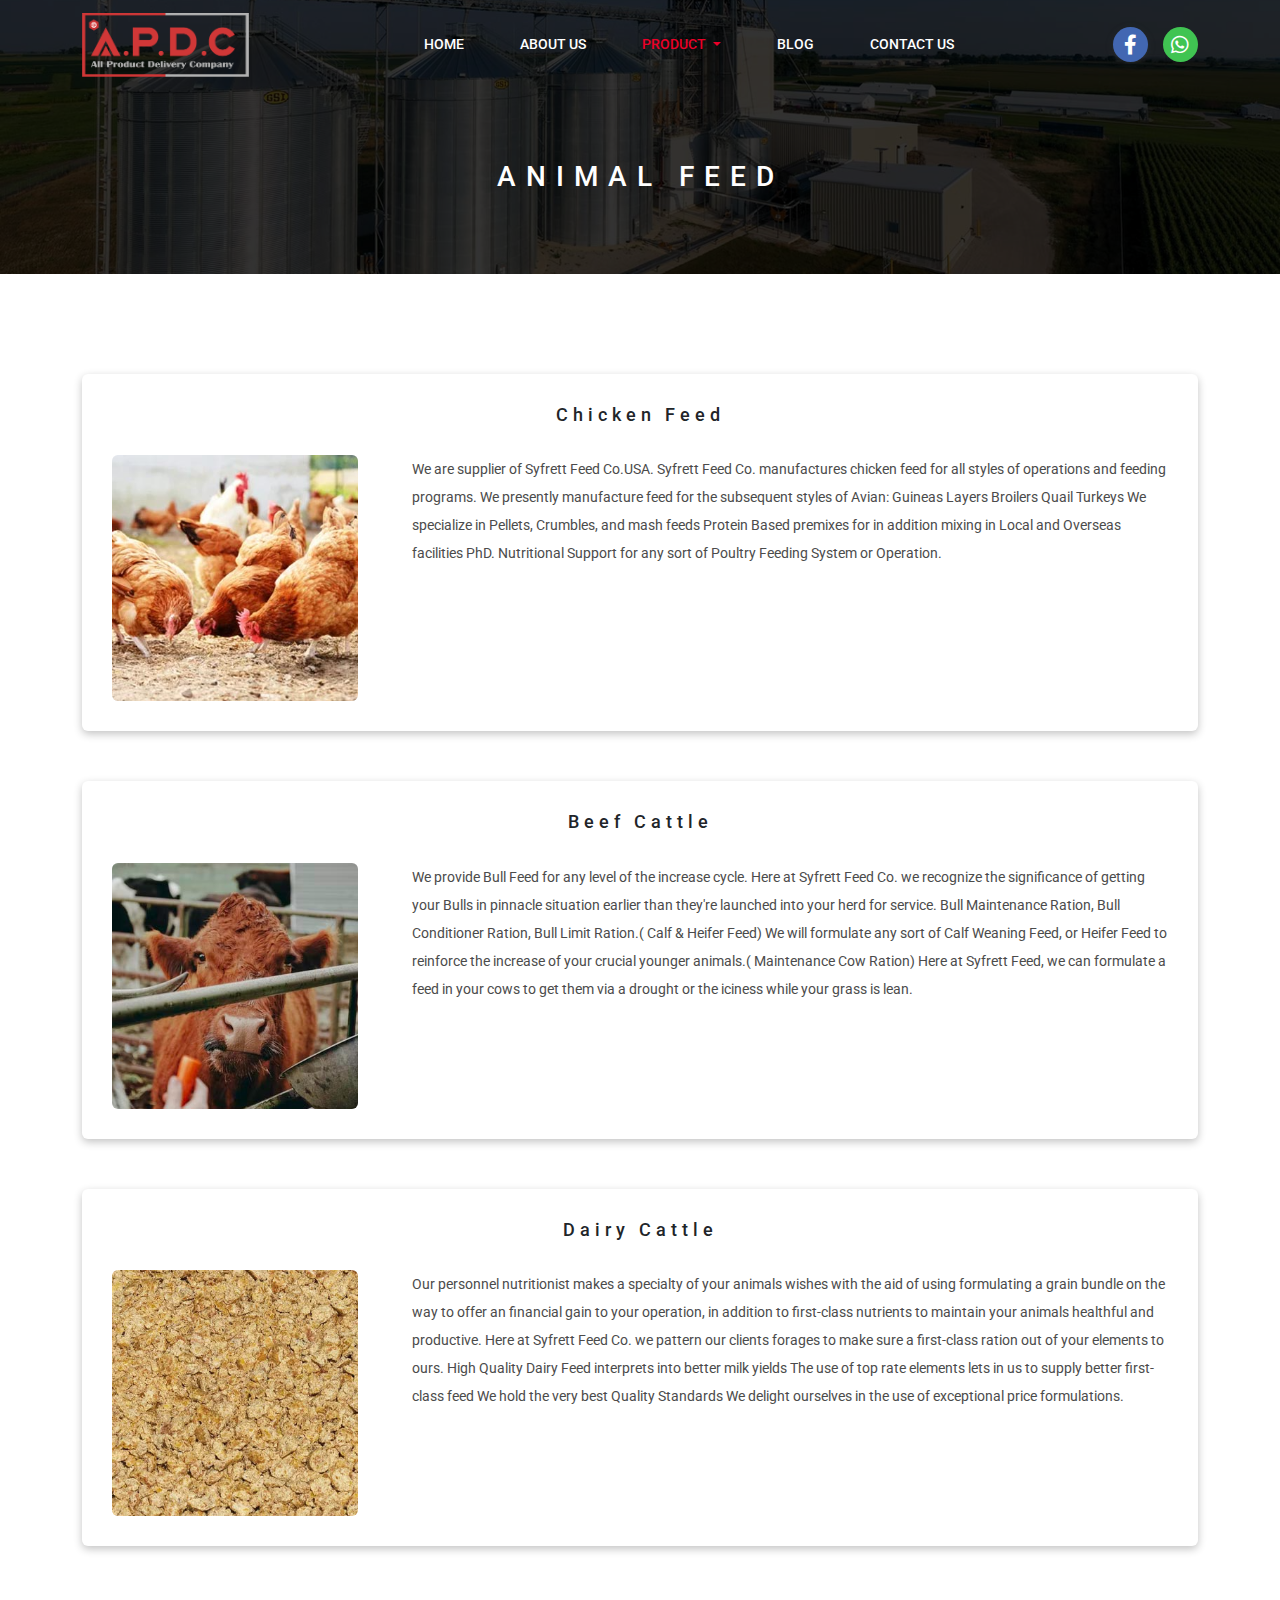
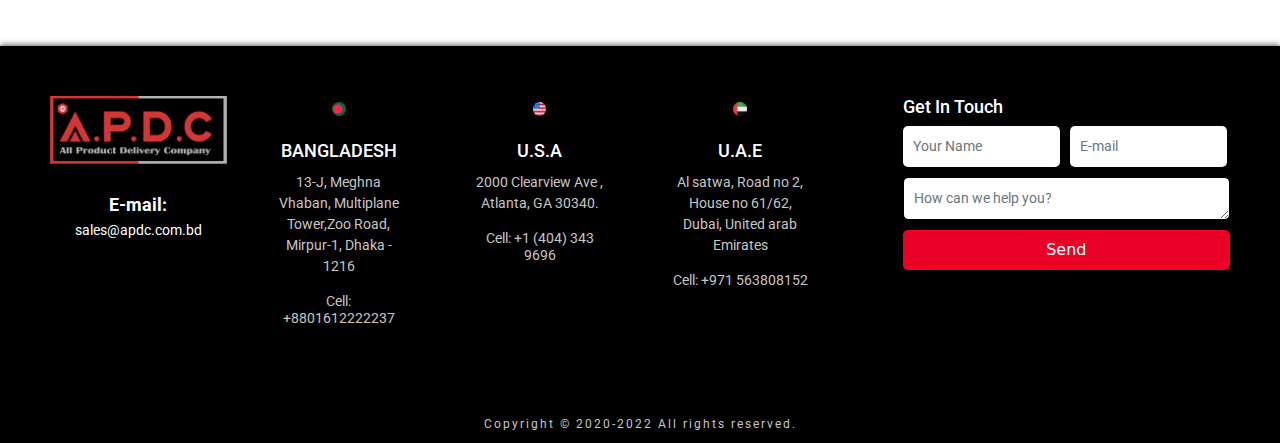
<file: animalfeed.html>
<!DOCTYPE html>
<html lang="en">
  <head>
    <meta charset="UTF-8" />
    <meta http-equiv="X-UA-Compatible" content="IE=edge" />
    <meta name="viewport" content="width=device-width, initial-scale=1.0" />
    <title>apdc.com.bd</title>
    <link rel="icon" type="image/x-icon" href="images/favicon.png" />
    <link rel="preconnect" href="https://fonts.googleapis.com" />
    <link rel="preconnect" href="https://fonts.gstatic.com" crossorigin />
    <link
      href="https://fonts.googleapis.com/css2?family=Roboto:wght@100;300;400;500;700;900&display=swap"
      rel="stylesheet"
    />
    <link rel="stylesheet" href="css/aos.css" />
    <link rel="stylesheet" href="css/slick.css" />
    <link rel="stylesheet" href="css/all.min.css" />
    <link rel="stylesheet" href="css/bootstrap.min.css" />
    <link rel="stylesheet" href="css/style.css" />
    <link rel="stylesheet" href="css/responsive.css" />
  </head>
  <body>
    <!-- ====| nav part start |==== -->

    <nav id="navbar_top" class="navbar navbar-expand-lg">
      <div class="container">
        <a class="navbar-brand" href="index.html" style="width: 15%"
          ><img src="images/logo.png" alt="logo" style="width: 100%"
        /></a>
        <button
          class="navbar-toggler"
          data-hover="dropdown"
          type="button"
          data-bs-toggle="collapse"
          data-bs-target="#navbarSupportedContent"
          aria-controls="navbarSupportedContent"
          aria-expanded="false"
          aria-label="Toggle navigation"
        >
          <i style="color: white" class="fa-solid fa-bars-staggered"></i>
        </button>
        <div class="collapse navbar-collapse" id="navbarSupportedContent">
          <ul class="navbar-nav m-auto mb-2 mb-lg-0">
            <li class="nav-item">
              <a class="nav-link" aria-current="page" href="index.html">Home</a>
            </li>
            <li class="nav-item">
              <a class="nav-link" href="index.html#about-part">About Us</a>
            </li>
            <li class="nav-item dropdown">
              <a
                class="nav-link active dropdown-toggle"
                href="#"
                id="navbarDropdown"
                role="button"
                data-bs-toggle="dropdown"
                aria-expanded="false"
              >
                Product
              </a>
              <ul class="dropdown-menu" aria-labelledby="navbarDropdown">
                <li><a class="dropdown-item active" href="animalfeed.html">Animal Feed</a></li>
                <li><a class="dropdown-item" href="seed.html">Seed</a></li>
                <li><a class="dropdown-item" href="sugar.html">Sugar</a></li>
                <li><a class="dropdown-item" href="scrap.html">Scrap</a></li>
                <li><a class="dropdown-item" href="coffee.html">Coffee</a></li>
                <li><a class="dropdown-item" href="febrics.html">Fabrics</a></li>
                <li><a class="dropdown-item " href="rmg.html">Readymade Garments</a></li>
                <li><a class="dropdown-item" href="others.html">Others</a></li>
              </ul>
            </li>
            <li class="nav-item">
              <a class="nav-link" href="#">Blog</a>
            </li>
            <li class="nav-item">
              <a class="nav-link" href="contact.html">Contact Us</a>
            </li>
          </ul>
          <div class="social-icon">
            <a href="https://facebook.com/"
              ><i class="fa-brands fa-facebook-f fb"></i
            ></a>
            <a href="https://wa.me/+8801612222237"
              ><i class="fa-brands fa-whatsapp wa"></i
            ></a>
          </div>
        </div>
      </div>
    </nav>

    <!-- ====| nav part end |==== -->



    <!-- ====| febric part start |==== -->
    <section id="product-details-part">
      <div class="af-banner banner">
        <div class="overlay">
          <h3 class="text-center">Animal Feed</h3>
        </div>
      </div>
      <div class="container">
        <div class="item-list">
          <div class="item">
            <h4>Chicken Feed</h4>
            <div class="row">
              <div class="col-lg-3">
                <div class="image">
                  <img
                    src="images/animalfeed/animal.jpg"
                    alt="Denim"
                    class="img-fluid"
                  />
                </div>
              </div>

              <div class="col-lg-9">
                <div class="details">
                  <p>
                    We are supplier of Syfrett Feed Co.USA. Syfrett Feed Co.
                    manufactures chicken feed for all styles of operations and
                    feeding programs. We presently manufacture feed for the
                    subsequent styles of Avian: Guineas Layers Broilers Quail
                    Turkeys We specialize in Pellets, Crumbles, and mash feeds
                    Protein Based premixes for in addition mixing in Local and
                    Overseas facilities PhD. Nutritional Support for any sort of
                    Poultry Feeding System or Operation.
                  </p>
                </div>
              </div>
            </div>
          </div>

          <div class="item">
            <h4>Beef Cattle</h4>
            <div class="row">
              <div class="col-lg-3">
                <div class="image">
                  <img
                    src="images/animalfeed/cow.jpg"
                    alt="cow"
                    class="img-fluid"
                  />
                </div>
              </div>

              <div class="col-lg-9">
                <div class="details">
                  <p>
                    We provide Bull Feed for any level of the increase cycle.
                    Here at Syfrett Feed Co. we recognize the significance of
                    getting your Bulls in pinnacle situation earlier than
                    they're launched into your herd for service. Bull
                    Maintenance Ration, Bull Conditioner Ration, Bull Limit
                    Ration.( Calf & Heifer Feed) We will formulate any sort of
                    Calf Weaning Feed, or Heifer Feed to reinforce the increase
                    of your crucial younger animals.( Maintenance Cow Ration)
                    Here at Syfrett Feed, we can formulate a feed in your cows
                    to get them via a drought or the iciness while your grass is
                    lean.
                  </p>
                </div>
              </div>
            </div>
          </div>

          <div class="item">
            <h4>Dairy Cattle</h4>
            <div class="row">
              <div class="col-lg-3">
                <div class="image">
                  <img
                    src="images/animalfeed/af3.jpg"
                    alt="cow"
                    class="img-fluid"
                  />
                </div>
              </div>

              <div class="col-lg-9">
                <div class="details">
                  <p>
                    Our personnel nutritionist makes a specialty of your animals
                    wishes with the aid of using formulating a grain bundle on
                    the way to offer an financial gain to your operation, in
                    addition to first-class nutrients to maintain your animals
                    healthful and productive. Here at Syfrett Feed Co. we
                    pattern our clients forages to make sure a first-class
                    ration out of your elements to ours. High Quality Dairy Feed
                    interprets into better milk yields The use of top rate
                    elements lets in us to supply better first-class feed We
                    hold the very best Quality Standards We delight ourselves in
                    the use of exceptional price formulations.
                  </p>
                </div>
              </div>
            </div>
          </div>
        </div>
      </div>
    </section>
    <!-- ====| febric part end |==== -->



    <!-- ====| footer part start |==== -->
    <footer>
        <div class="row">
          <div class="col-lg-2">
            <div class="left">
  
              <img src="images/logo.png" alt="logo" class=" flogo img-fluid">
            <div class="data">
              <h5 style="font-weight: bold; color: rgb(255, 255, 255);">E-mail:</h5>
              <div class="number">
                <a href="mailto:sales@apdc.com.bd ">sales@apdc.com.bd</a>
              </div>
            </div>
          </div>
          </div>
          <div class="col-lg-2">
            <div class="address text-center">
              <img src="images/flag/bd.png" alt="bd" class="img-fluid">
              <h3>Bangladesh</h3>
              <p>13-J, Meghna Vhaban, Multiplane Tower,Zoo Road, Mirpur-1, Dhaka - 1216</p>
              <h5>Cell: <a href="tel:+8801612222237">+8801612222237</a>
  
            </div>
          </div>
          <div class="col-lg-2">
            <div class="address usa text-center">
              <img src="images/flag/usa.png" alt="usa" class="img-fluid">
              <h3>U.S.A</h3>
              <p>2000 Clearview Ave , Atlanta, GA 30340.</p> 
              <h5>Cell: <a href="tel:+1 (404) 343 9696">+1 (404) 343 9696</a></h5> 
            </div>
          </div>
          <div class="col-lg-2">
            <div class="address text-center">
              <img src="images/flag/uae.png" alt="uae" class="img-fluid">
              <h3>U.A.E</h3>
              <p>Al satwa, Road no 2, House no 61/62, Dubai, United arab Emirates</p> 
              <h5>Cell: <a href="tel:+971 563808152">+971 563808152</a></h5>
            </div>
          </div>
          <div class="col-lg-4">
            <div class="form">
              <h3>Get In Touch</h3>
              <form  action="javascript:sendmail()" method="post">
                <input type="text" id="Name" class="form-control" placeholder="Your Name" required>
                <input type="email" id="Sender" class="form-control" placeholder="E-mail" required>
                <textarea id="Message" class="form-control" rows="1" placeholder="How can we help you?"></textarea>
                <button type="submit" class="btn btn-contact">Send</button>
            </form>
          </div>
          </div>
  
  
        </div>
    </footer>

    <!-- ====| footer part end |==== -->


    <!-- ====| footer-bottom part start |==== -->
    <div id="fb">
      <p>Copyright © 2020-2022 All rights reserved. </p>
    </div>
    <!-- ====| footer-bottom part end |==== -->
    
    
        
   <!-- ====| ontop part start |==== -->
    <div id="ontop">
      <a href="https://wa.me/+8801612222237">
        <i class="fa-brands fa-whatsapp"></i>
      </a>
    </div>
        <!-- ====| ontop part end |==== -->

        <button onclick="topFunction()" id="myBtn" title="Go to top"><i class="fa-solid fa-arrow-up"></i></button> 

    <script src="https://smtpjs.com/v3/smtp.js"></script>
    <script src="js/jquery-1.12.4.min.js"></script>
    <script src="js/aos.js"></script>
    <script src="js/bootstrap.bundle.min.js"></script>
    <script src="js/slick.min.js"></script>
    <script src="js/script.js"></script>
  </body>
</html>
</file>
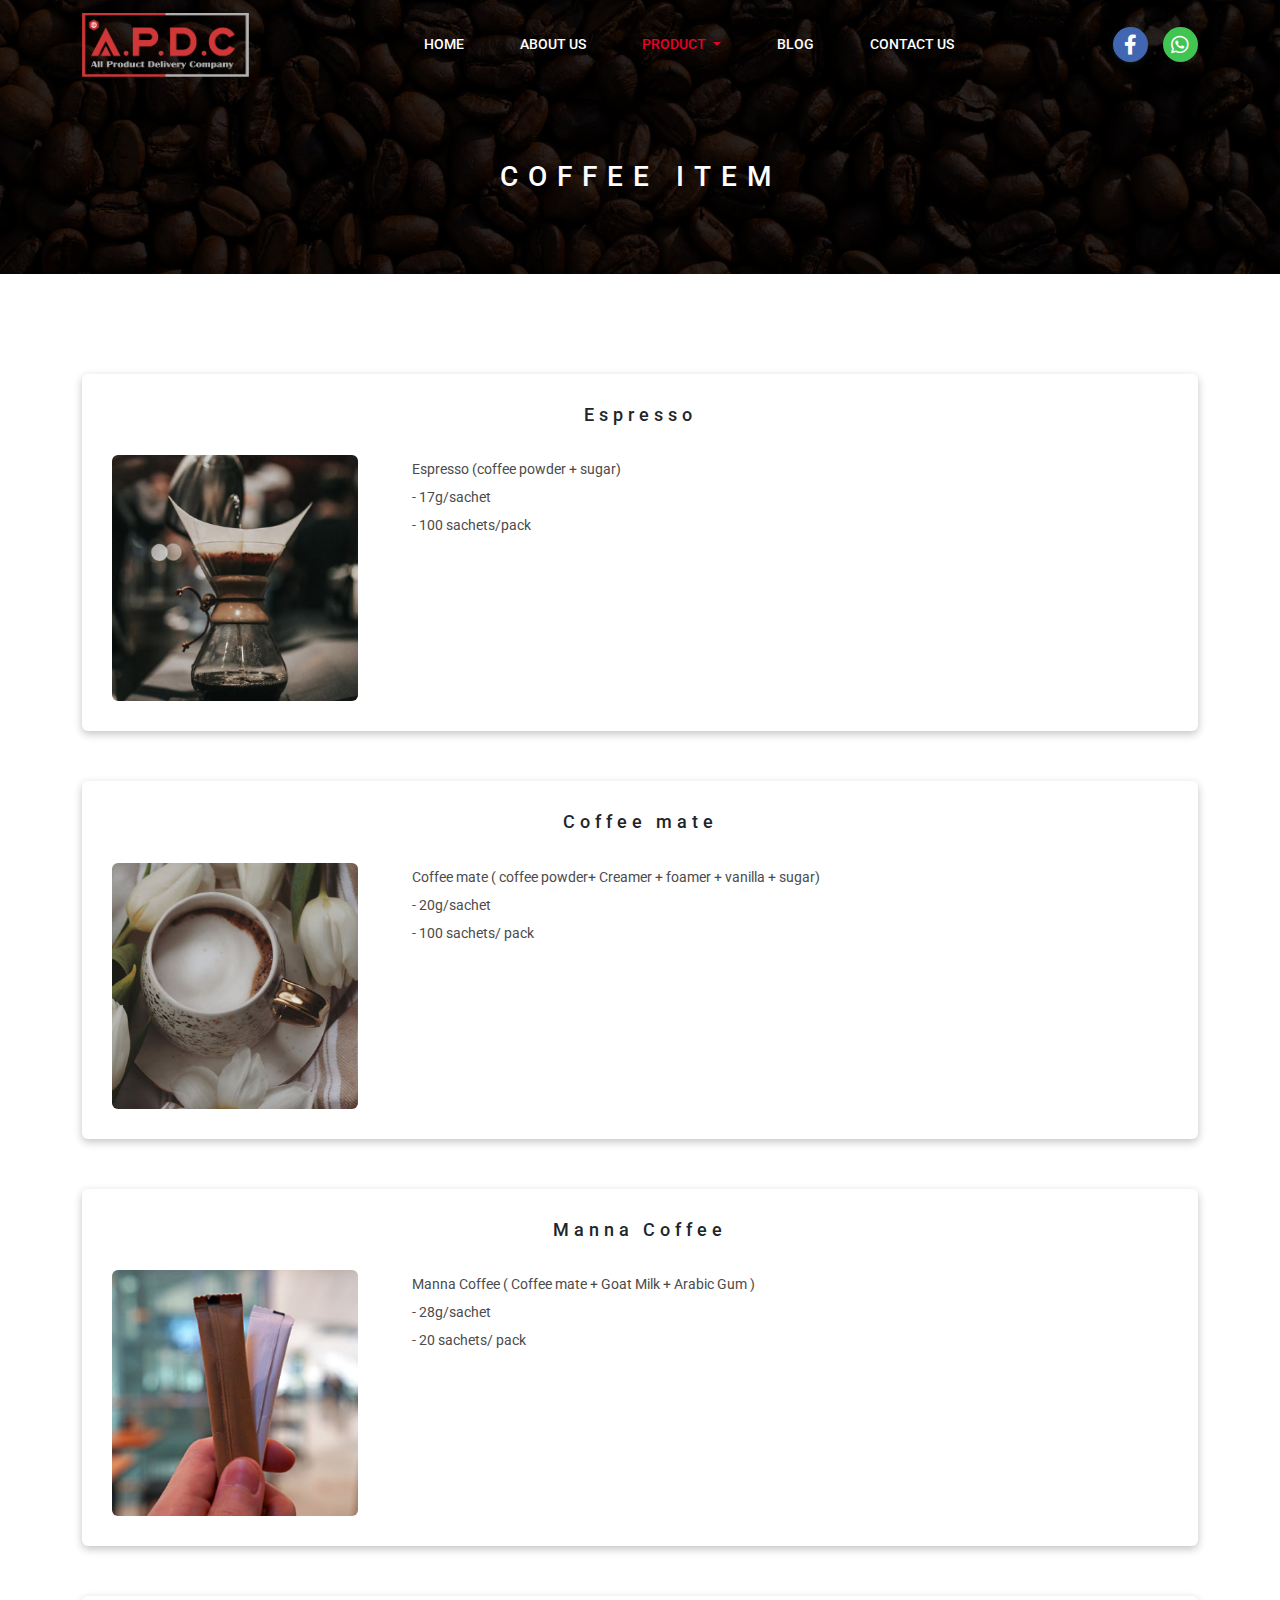
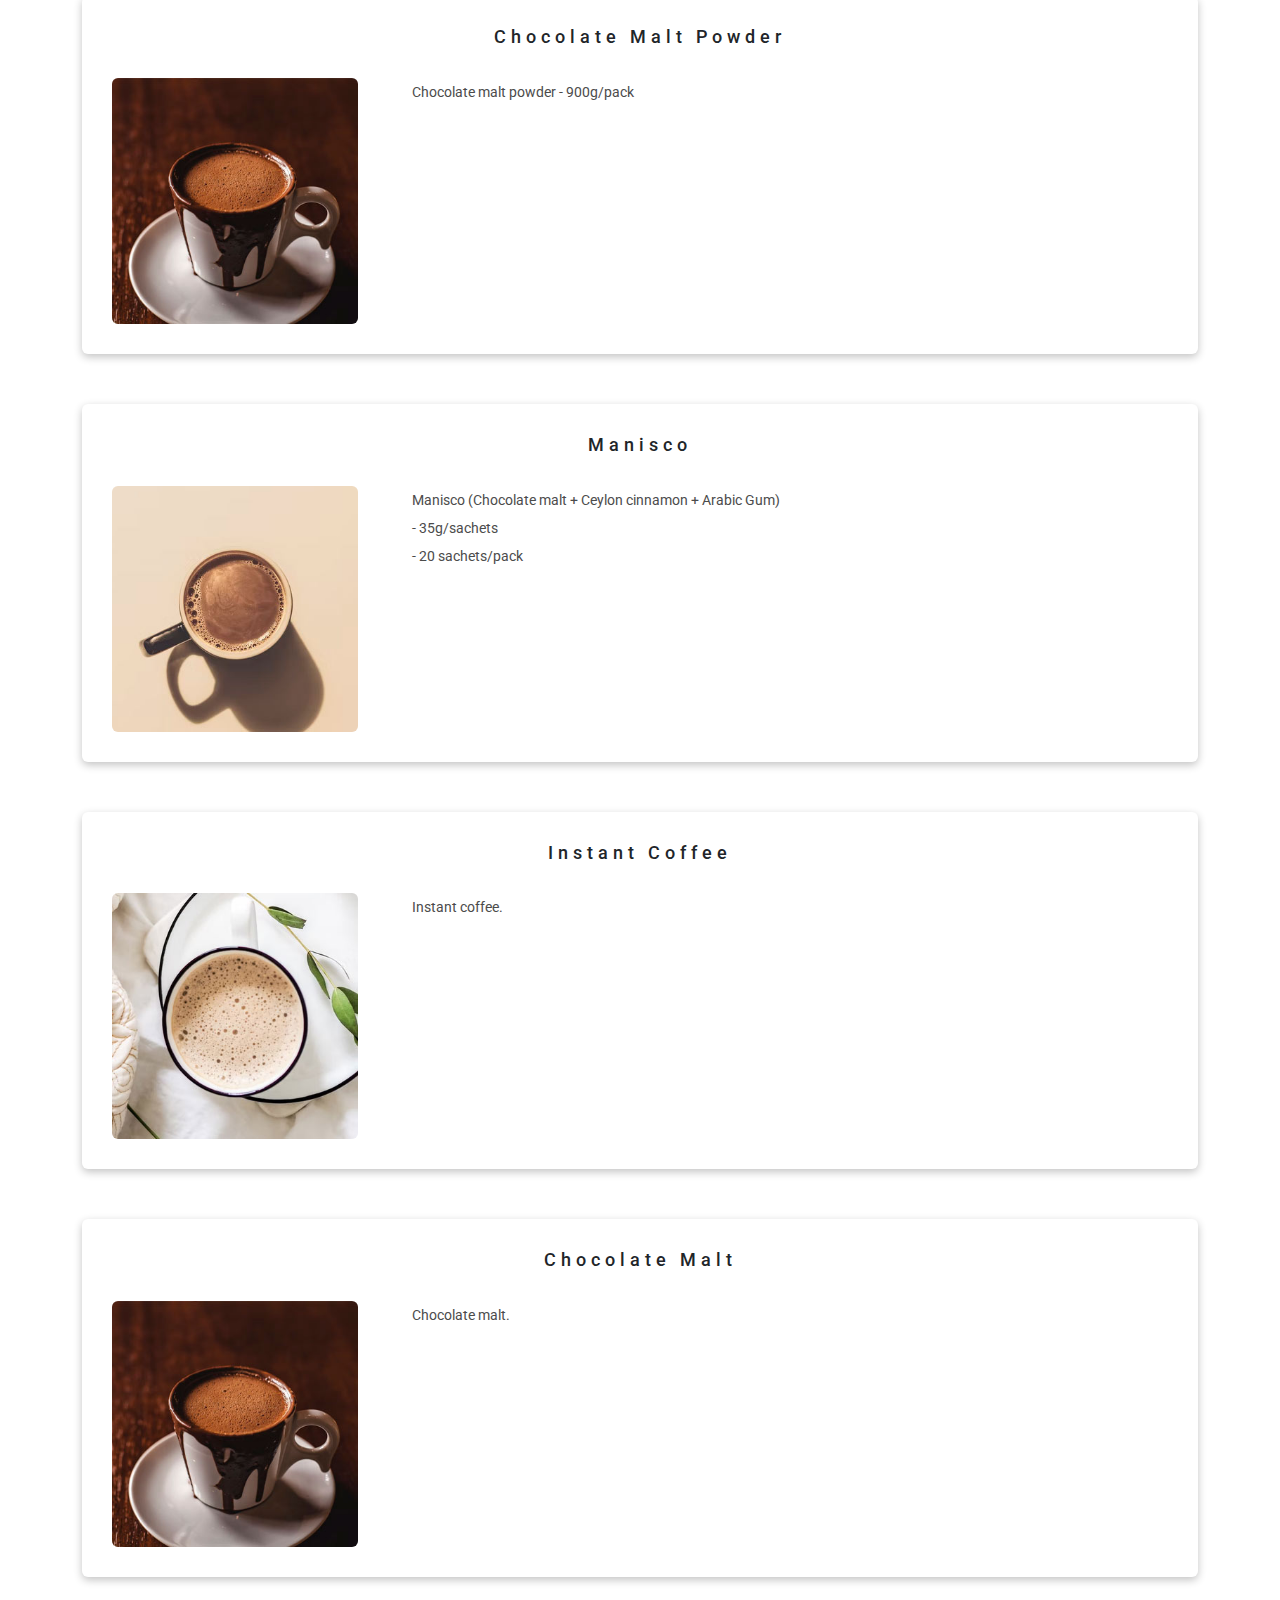
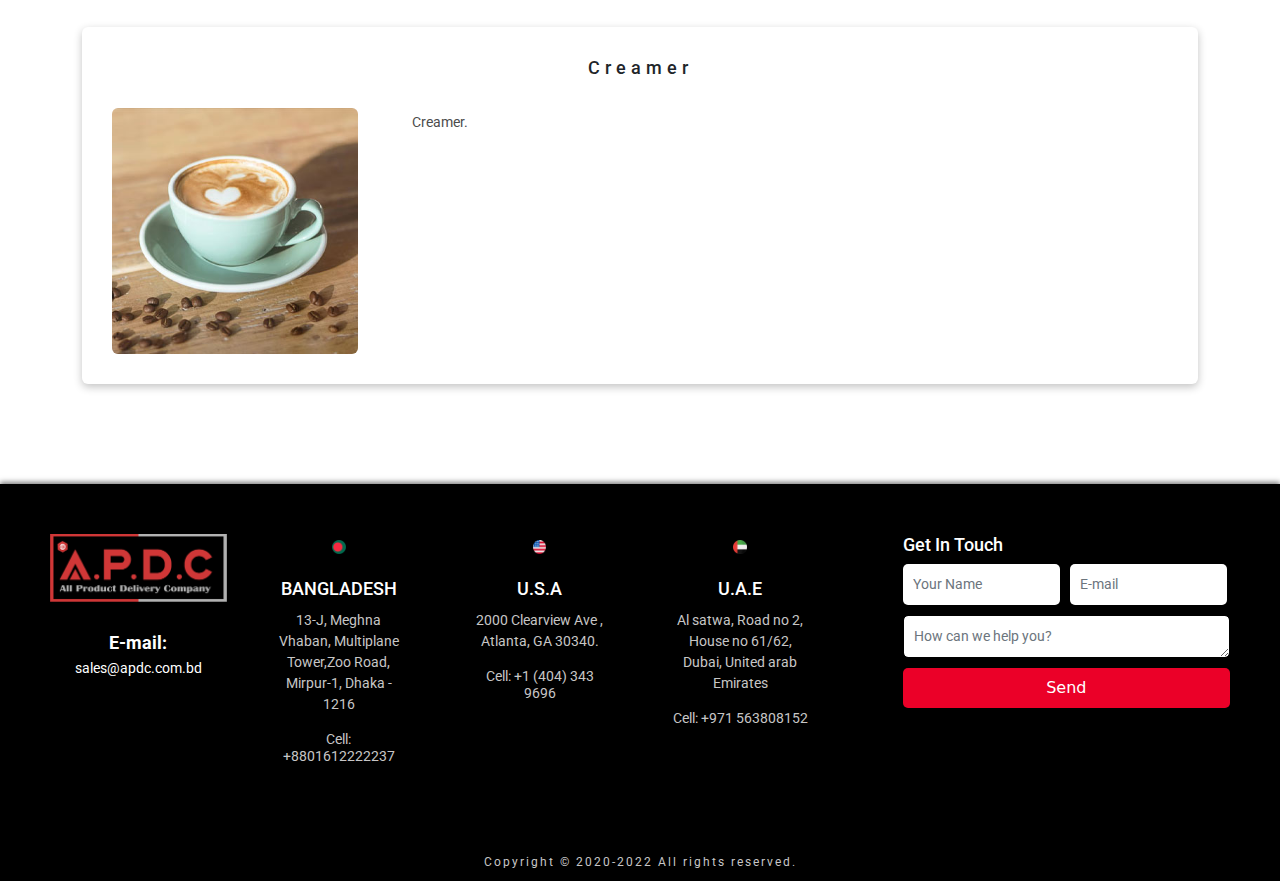
<file: coffee.html>
<!DOCTYPE html>
<html lang="en">
<head>
    <meta charset="UTF-8">
    <meta http-equiv="X-UA-Compatible" content="IE=edge">
    <meta name="viewport" content="width=device-width, initial-scale=1.0">
    <title>apdc.com.bd</title>
    <link rel="icon" type="image/x-icon" href="images/favicon.png">
    <link rel="preconnect" href="https://fonts.googleapis.com">
    <link rel="preconnect" href="https://fonts.gstatic.com" crossorigin>
    <link href="https://fonts.googleapis.com/css2?family=Roboto:wght@100;300;400;500;700;900&display=swap" rel="stylesheet"> 
    <link rel="stylesheet" href="css/aos.css">
    <link rel="stylesheet" href="css/slick.css">
    <link rel="stylesheet" href="css/all.min.css">
    <link rel="stylesheet" href="css/bootstrap.min.css">
    <link rel="stylesheet" href="css/style.css">
    <link rel="stylesheet" href="css/responsive.css">
</head>
<body>
    <!-- ====| nav part start |==== -->

    <nav id="navbar_top" class=" navbar navbar-expand-lg">
        <div class="container">
            <a class="navbar-brand" href="index.html" style="width: 15%;"><img src="images/logo.png" alt="logo" style="width: 100%;"></a>
          <button class="navbar-toggler" data-hover="dropdown" type="button" data-bs-toggle="collapse" data-bs-target="#navbarSupportedContent" aria-controls="navbarSupportedContent" aria-expanded="false" aria-label="Toggle navigation">
            <i style="color: white;" class="fa-solid fa-bars-staggered"></i>
          </button>
          <div class="collapse navbar-collapse" id="navbarSupportedContent">
            <ul class="navbar-nav m-auto mb-2 mb-lg-0">
              <li class="nav-item">
                <a class="nav-link " aria-current="page" href="index.html">Home</a>
              </li>
              <li class="nav-item">
                <a class="nav-link" href="index.html#about-part">About Us</a>
              </li>
              <li class="nav-item dropdown">
                <a class="nav-link active dropdown-toggle" href="#" id="navbarDropdown" role="button" data-bs-toggle="dropdown" aria-expanded="false">
                  Product
                </a>
                <ul class="dropdown-menu" aria-labelledby="navbarDropdown">
                  <li><a class="dropdown-item" href="animalfeed.html">Animal Feed</a></li>
                  <li><a class="dropdown-item" href="seed.html">Seed</a></li>
                  <li><a class="dropdown-item" href="sugar.html">Sugar</a></li>
                  <li><a class="dropdown-item" href="scrap.html">Scrap</a></li>
                  <li><a class="dropdown-item active" href="coffee.html">Coffee</a></li>
                  <li><a class="dropdown-item " href="febrics.html">Fabrics</a></li>
                  <li><a class="dropdown-item " href="rmg.html">Readymade Garments</a></li>
                  <li><a class="dropdown-item" href="others.html">Others</a></li>
                </ul>
              </li>
              <li class="nav-item">
                <a class="nav-link" href="#">Blog</a>
              </li>
              <li class="nav-item">
                <a class="nav-link" href="contact.html">Contact Us</a>
              </li>
            </ul>
            <div class="social-icon">
                <a href="https://facebook.com/"><i class="fa-brands fa-facebook-f fb"></i></a>
                <a href="https://wa.me/+8801612222237"><i class="fa-brands fa-whatsapp wa"></i></a>
            </div>
          </div>
        </div>
    </nav>
    
    <!-- ====| nav part end |==== -->


    
    <!-- ====| febric part start |==== -->
    <section id="product-details-part">
        <div class="coffee-banner banner">
            <div class="overlay">
                <h3 class="text-center">Coffee Item</h3>
            </div>
        </div>
        <div class="container">
          <div class="item-list">

            <div class="item">
              <h4>Espresso</h4>
              <div class="row">
                
                <div class="col-lg-3">
                  <div class="image">
                    <img src="images/Coffee/espresso.jpg" alt="espresso" class="img-fluid">
                  </div>
                </div>
                
                <div class="col-lg-9">
                  <div class="details">
                    <p> Espresso (coffee powder + sugar) <br>
                        - 17g/sachet <br>
                        - 100 sachets/pack
                        
                    </p>
                  </div>
                </div>
              </div>
            </div>

            <div class="item">
              <h4>Coffee mate</h4>
              <div class="row">
                
                <div class="col-lg-3">
                  <div class="image">
                    <img src="images/Coffee/mate.jpg" alt="mate" class="img-fluid">
                  </div>
                </div>
                
                <div class="col-lg-9">
                  <div class="details">
                    <p>Coffee mate ( coffee powder+ Creamer + foamer  + vanilla + sugar) <br>
                        - 20g/sachet <br>
                        - 100 sachets/ pack
                        
                    </p>
                  </div>
                </div>
              </div>
            </div>

            <div class="item">
              <h4>Manna Coffee</h4>
              <div class="row">
                
                <div class="col-lg-3">
                  <div class="image">
                    <img src="images/Coffee/manna.jpg" alt="manna" class="img-fluid">
                  </div>
                </div>
                
                <div class="col-lg-9">
                  <div class="details">
                    <p>Manna Coffee ( Coffee mate + Goat Milk + Arabic Gum ) <br>
                        - 28g/sachet <br>
                        - 20 sachets/ pack
                        
                    </p>
                  </div>
                </div>
              </div>
            </div>

            <div class="item">
              <h4>Chocolate Malt Powder</h4>
              <div class="row">
                
                <div class="col-lg-3">
                  <div class="image">
                    <img src="images/Coffee/chocolate.jpg" alt="manna" class="img-fluid">
                  </div>
                </div>
                
                <div class="col-lg-9">
                  <div class="details">
                    <p>Chocolate malt powder 
                        - 900g/pack
                    </p>
                  </div>
                </div>
              </div>
            </div>

            <div class="item">
              <h4>Manisco</h4>
              <div class="row">
                
                <div class="col-lg-3">
                  <div class="image">
                    <img src="images/Coffee/manisco.jpg" alt="manisco" class="img-fluid">
                  </div>
                </div>
                
                <div class="col-lg-9">
                  <div class="details">
                    <p>Manisco (Chocolate malt + Ceylon cinnamon + Arabic Gum) <br>
                        - 35g/sachets <br>
                        - 20 sachets/pack
                    </p>
                  </div>
                </div>
              </div>
            </div>

            <div class="item">
              <h4>Instant Coffee</h4>
              <div class="row">
                
                <div class="col-lg-3">
                  <div class="image">
                    <img src="images/Coffee/instant.jpg" alt="instant" class="img-fluid">
                  </div>
                </div>
                
                <div class="col-lg-9">
                  <div class="details">
                    <p>Instant coffee.
                    </p>
                  </div>
                </div>
              </div>
            </div>

            <div class="item">
              <h4>Chocolate Malt</h4>
              <div class="row">
                
                <div class="col-lg-3">
                  <div class="image">
                    <img src="images/Coffee/chocolate.jpg" alt="chocolate" class="img-fluid">
                  </div>
                </div>
                
                <div class="col-lg-9">
                  <div class="details">
                    <p>Chocolate malt.
                    </p>
                  </div>
                </div>
              </div>
            </div>

            <div class="item">
              <h4>Creamer</h4>
              <div class="row">
                
                <div class="col-lg-3">
                  <div class="image">
                    <img src="images/Coffee/cream.jpg" alt="cream" class="img-fluid">
                  </div>
                </div>
                
                <div class="col-lg-9">
                  <div class="details">
                    <p>Creamer.
                    </p>
                  </div>
                </div>
              </div>
            </div>


          </div>
        </div>
    </section>
    <!-- ====| febric part end |==== -->



    <!-- ====| footer part start |==== -->
    <footer>
      <div class="row">
        <div class="col-lg-2">
          <div class="left">

            <img src="images/logo.png" alt="logo" class=" flogo img-fluid">
          <div class="data">
            <h5 style="font-weight: bold; color: rgb(255, 255, 255);">E-mail:</h5>
            <div class="number">
              <a href="mailto:sales@apdc.com.bd ">sales@apdc.com.bd</a>
            </div>
          </div>
        </div>
        </div>
        <div class="col-lg-2">
          <div class="address text-center">
            <img src="images/flag/bd.png" alt="bd" class="img-fluid">
            <h3>Bangladesh</h3>
            <p>13-J, Meghna Vhaban, Multiplane Tower,Zoo Road, Mirpur-1, Dhaka - 1216</p>
            <h5>Cell: <a href="tel:+8801612222237">+8801612222237</a>

          </div>
        </div>
        <div class="col-lg-2">
          <div class="address usa text-center">
            <img src="images/flag/usa.png" alt="usa" class="img-fluid">
            <h3>U.S.A</h3>
            <p>2000 Clearview Ave , Atlanta, GA 30340.</p> 
            <h5>Cell: <a href="tel:+1 (404) 343 9696">+1 (404) 343 9696</a></h5> 
          </div>
        </div>
        <div class="col-lg-2">
          <div class="address text-center">
            <img src="images/flag/uae.png" alt="uae" class="img-fluid">
            <h3>U.A.E</h3>
            <p>Al satwa, Road no 2, House no 61/62, Dubai, United arab Emirates</p> 
            <h5>Cell: <a href="tel:+971 563808152">+971 563808152</a></h5>
          </div>
        </div>
        <div class="col-lg-4">
          <div class="form">
            <h3>Get In Touch</h3>
            <form  action="javascript:sendmail()" method="post">
              <input type="text" id="Name" class="form-control" placeholder="Your Name" required>
              <input type="email" id="Sender" class="form-control" placeholder="E-mail" required>
              <textarea id="Message" class="form-control" rows="1" placeholder="How can we help you?"></textarea>
              <button type="submit" class="btn btn-contact">Send</button>
          </form>
        </div>
        </div>


      </div>
  </footer>

  <!-- ====| footer part end |==== -->


  <!-- ====| footer-bottom part start |==== -->
  <div id="fb">
    <p>Copyright © 2020-2022 All rights reserved. </p>
  </div>
  <!-- ====| footer-bottom part end |==== -->
  
  
      
 <!-- ====| ontop part start |==== -->
  <div id="ontop">
    <a href="https://wa.me/+8801612222237">
      <i class="fa-brands fa-whatsapp"></i>
    </a>
  </div>
      <!-- ====| ontop part end |==== -->

      <button onclick="topFunction()" id="myBtn" title="Go to top"><i class="fa-solid fa-arrow-up"></i></button> 
    


    <script src="https://smtpjs.com/v3/smtp.js"></script>
    <script src="js/jquery-1.12.4.min.js"></script>
    <script src="js/aos.js"></script>
    <script src="js/bootstrap.bundle.min.js"></script>
    <script src="js/slick.min.js"></script>
    <script src="js/script.js"></script>
</body>
</html>
</file>
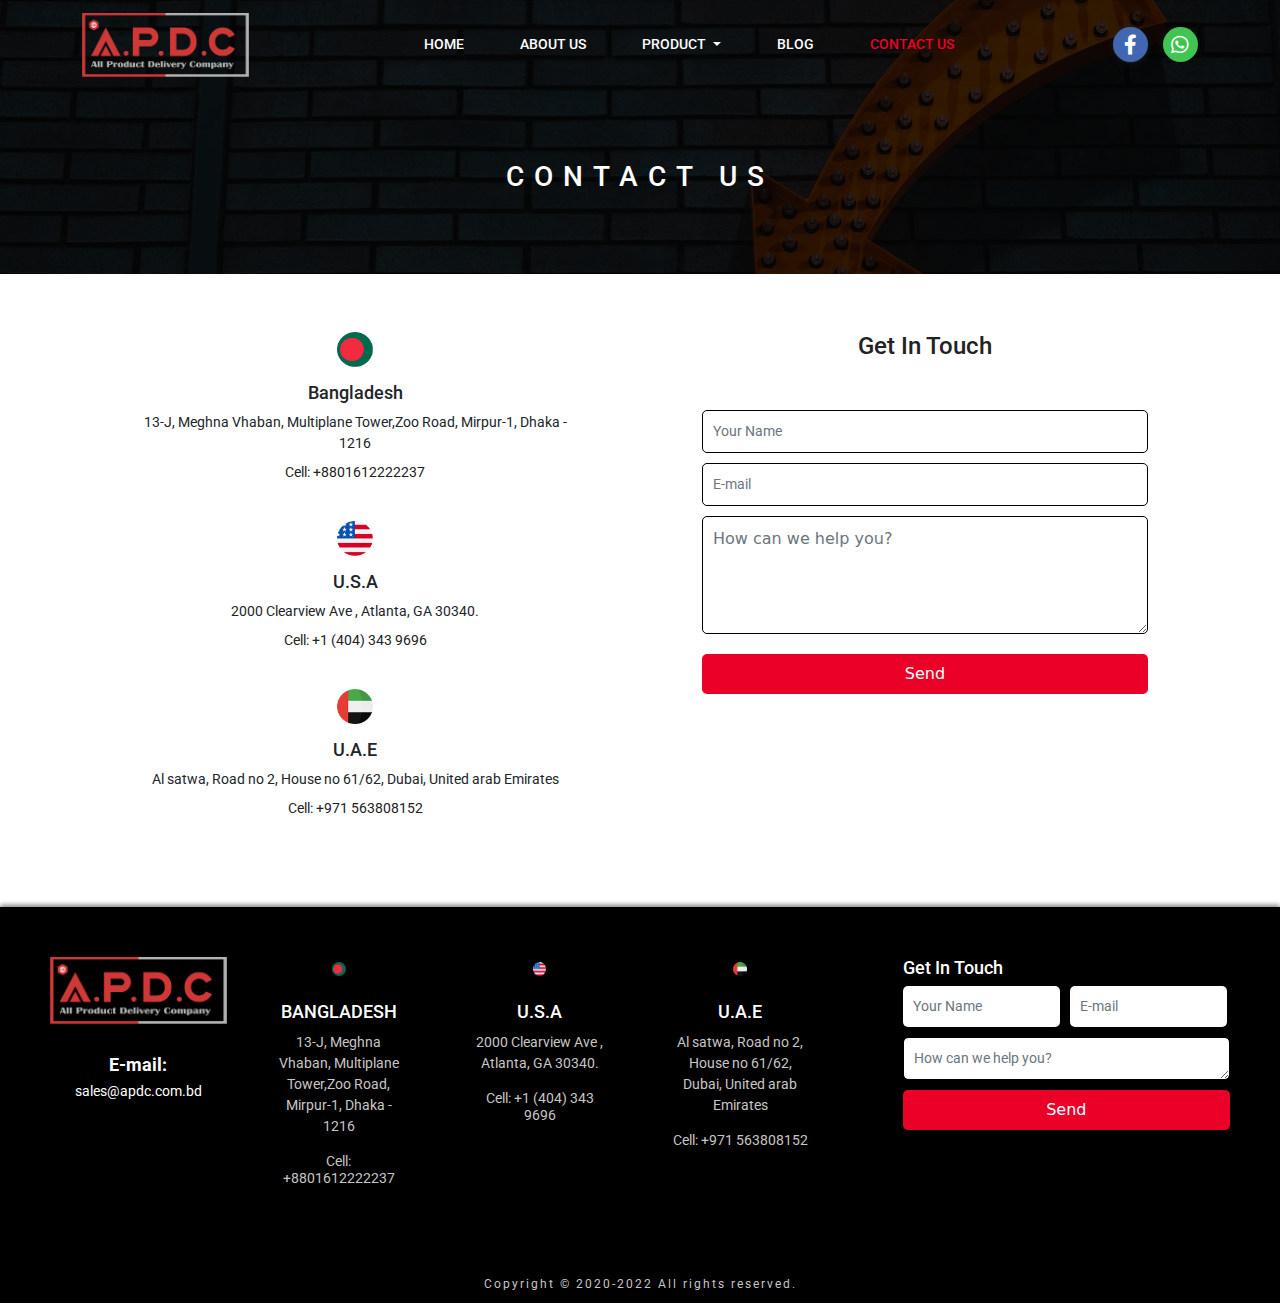
<file: contact.html>
<!DOCTYPE html>
<html lang="en">
<head>
    <meta charset="UTF-8">
    <meta http-equiv="X-UA-Compatible" content="IE=edge">
    <meta name="viewport" content="width=device-width, initial-scale=1.0">
    <title>apdc.com.bd</title>
    <link rel="icon" type="image/x-icon" href="images/favicon.png">
    <link rel="preconnect" href="https://fonts.googleapis.com">
    <link rel="preconnect" href="https://fonts.gstatic.com" crossorigin>
    <link href="https://fonts.googleapis.com/css2?family=Roboto:wght@100;300;400;500;700;900&display=swap" rel="stylesheet"> 
    <link rel="stylesheet" href="css/aos.css">
    <link rel="stylesheet" href="css/slick.css">
    <link rel="stylesheet" href="css/all.min.css">
    <link rel="stylesheet" href="css/bootstrap.min.css">
    <link rel="stylesheet" href="css/style.css">
    <link rel="stylesheet" href="css/responsive.css">
</head>
<body>
    <!-- ====| nav part start |==== -->

    <nav id="navbar_top" class=" navbar navbar-expand-lg">
        <div class="container">
            <a class="navbar-brand" href="index.html" style="width: 15%;"><img src="images/logo.png" alt="logo" style="width: 100%;"></a>
          <button class="navbar-toggler" data-hover="dropdown" type="button" data-bs-toggle="collapse" data-bs-target="#navbarSupportedContent" aria-controls="navbarSupportedContent" aria-expanded="false" aria-label="Toggle navigation">
            <i style="color: white;" class="fa-solid fa-bars-staggered"></i>
          </button>
          <div class="collapse navbar-collapse" id="navbarSupportedContent">
            <ul class="navbar-nav m-auto mb-2 mb-lg-0">
              <li class="nav-item">
                <a class="nav-link " aria-current="page" href="index.html">Home</a>
              </li>
              <li class="nav-item">
                <a class="nav-link" href="index.html#about-part">About Us</a>
              </li>
              <li class="nav-item dropdown">
                <a class="nav-link dropdown-toggle" href="#" id="navbarDropdown" role="button" data-bs-toggle="dropdown" aria-expanded="false">
                  Product
                </a>
                <ul class="dropdown-menu" aria-labelledby="navbarDropdown">
                  <li><a class="dropdown-item" href="animalfeed.html">Animal Feed</a></li>
                  <li><a class="dropdown-item" href="seed.html">Seed</a></li>
                  <li><a class="dropdown-item" href="sugar.html">Sugar</a></li>
                  <li><a class="dropdown-item" href="scrap.html">Scrap</a></li>
                  <li><a class="dropdown-item" href="coffee.html">Coffee</a></li>
                  <li><a class="dropdown-item" href="febrics.html">Fabrics</a></li>
                  <li><a class="dropdown-item" href="rmg.html">Readymade Garments</a></li>
                  <li><a class="dropdown-item" href="others.html">Others</a></li>
                </ul>
              </li>
              <li class="nav-item">
                <a class="nav-link" href="#">Blog</a>
              </li>
              <li class="nav-item">
                <a class="nav-link active" href="contact.html">Contact Us</a>
              </li>
            </ul>
            <div class="social-icon">
                <a href="https://facebook.com/"><i class="fa-brands fa-facebook-f fb"></i></a>
                <a href="https://wa.me/+8801612222237"><i class="fa-brands fa-whatsapp wa"></i></a>
            </div>
          </div>
        </div>
    </nav>
    
    <!-- ====| nav part end |==== -->


    
    <!-- ====| contact details part start |==== -->
    <section id="product-details-part" class="contact-details-part">
        <div class="contact-banner banner">
            <div class="overlay">
                <h3 class="text-center">Contact Us</h3>
            </div>
        </div>
        <div class="container">
            <div class="row">
                <div class="col-lg-6">
                  <div class="left text-center">
                    <div class="cnt">
                        <img src="images/flag/bd.png" alt="bd" class="img-fluid">
                        <h3>Bangladesh</h3>
                        <p>13-J, Meghna Vhaban, Multiplane Tower,Zoo Road, Mirpur-1, Dhaka - 1216</p>
                        <h5>Cell: <a href="tel:+8801612222237">+8801612222237</a>
                    </div>
                    <div class="cnt">
                        <img src="images/flag/usa.png" alt="usa" class="img-fluid">
                        <h3>U.S.A</h3>
                        <p> 2000 Clearview Ave , Atlanta, GA 30340.</p> 
                        <h5>Cell: <a href="tel:+1 (404) 343 9696">+1 (404) 343 9696</a></h5> 
                    </div>
                    <div class="cnt">
                        <img src="images/flag/uae.png" alt="uae" class="img-fluid">
                        <h3>U.A.E</h3>
                        <p>Al satwa, Road no 2, House no 61/62, Dubai, United arab Emirates</p> 
                        <h5>Cell: <a href="tel:+971 563808152">+971 563808152</a></h5>
                    </div>
                </div>
                </div>
                <div class="col-lg-6">
                    <div class="right">
                        <div class="form">
                            <h3>Get In Touch</h3>
                            <form  action="javascript:sendmail()" method="post">
                              <input type="text" id="Name" class="form-control" placeholder="Your Name" required>
                              <input type="email" id="Sender" class="form-control" placeholder="E-mail" required>
                              <textarea id="Message" class="form-control" rows="4" placeholder="How can we help you?"></textarea>
                              <button type="submit" class="btn btn-contact">Send</button>
                          </form>
                        </div>
                    </div>
                </div>
            </div>
        </div>
    </section>
    <!-- ====| contact details part end |==== -->



    <!-- ====| footer part start |==== -->
    <footer>
      <div class="row">
        <div class="col-lg-2">
          <div class="left">

            <img src="images/logo.png" alt="logo" class=" flogo img-fluid">
          <div class="data">
            <h5 style="font-weight: bold; color: rgb(255, 255, 255);">E-mail:</h5>
            <div class="number">
              <a href="mailto:sales@apdc.com.bd ">sales@apdc.com.bd</a>
            </div>
          </div>
        </div>
        </div>
        <div class="col-lg-2">
          <div class="address text-center">
            <img src="images/flag/bd.png" alt="bd" class="img-fluid">
            <h3>Bangladesh</h3>
            <p>13-J, Meghna Vhaban, Multiplane Tower,Zoo Road, Mirpur-1, Dhaka - 1216</p>
            <h5>Cell: <a href="tel:+8801612222237">+8801612222237</a>

          </div>
        </div>
        <div class="col-lg-2">
          <div class="address usa text-center">
            <img src="images/flag/usa.png" alt="usa" class="img-fluid">
            <h3>U.S.A</h3>
            <p>2000 Clearview Ave , Atlanta, GA 30340.</p> 
            <h5>Cell: <a href="tel:+1 (404) 343 9696">+1 (404) 343 9696</a></h5> 
          </div>
        </div>
        <div class="col-lg-2">
          <div class="address text-center">
            <img src="images/flag/uae.png" alt="uae" class="img-fluid">
            <h3>U.A.E</h3>
            <p>Al satwa, Road no 2, House no 61/62, Dubai, United arab Emirates</p> 
            <h5>Cell: <a href="tel:+971 563808152">+971 563808152</a></h5>
          </div>
        </div>
        <div class="col-lg-4">
          <div class="form">
            <h3>Get In Touch</h3>
            <form  action="javascript:sendmail()" method="post">
              <input type="text" id="Name" class="form-control" placeholder="Your Name" required>
              <input type="email" id="Sender" class="form-control" placeholder="E-mail" required>
              <textarea id="Message" class="form-control" rows="1" placeholder="How can we help you?"></textarea>
              <button type="submit" class="btn btn-contact">Send</button>
          </form>
        </div>
        </div>


      </div>
  </footer>

  <!-- ====| footer part end |==== -->


  <!-- ====| footer-bottom part start |==== -->
  <div id="fb">
    <p>Copyright © 2020-2022 All rights reserved. </p>
  </div>
  <!-- ====| footer-bottom part end |==== -->
  
  
      
 <!-- ====| ontop part start |==== -->
  <div id="ontop">
    <a href="https://wa.me/+8801612222237">
      <i class="fa-brands fa-whatsapp"></i>
    </a>
  </div>
      <!-- ====| ontop part end |==== -->

      <button onclick="topFunction()" id="myBtn" title="Go to top"><i class="fa-solid fa-arrow-up"></i></button> 

    <script src="https://smtpjs.com/v3/smtp.js"></script>
    <script src="js/jquery-1.12.4.min.js"></script>
    <script src="js/aos.js"></script>
    <script src="js/bootstrap.bundle.min.js"></script>
    <script src="js/slick.min.js"></script>
    <script src="js/script.js"></script>
</body>
</html>
</file>
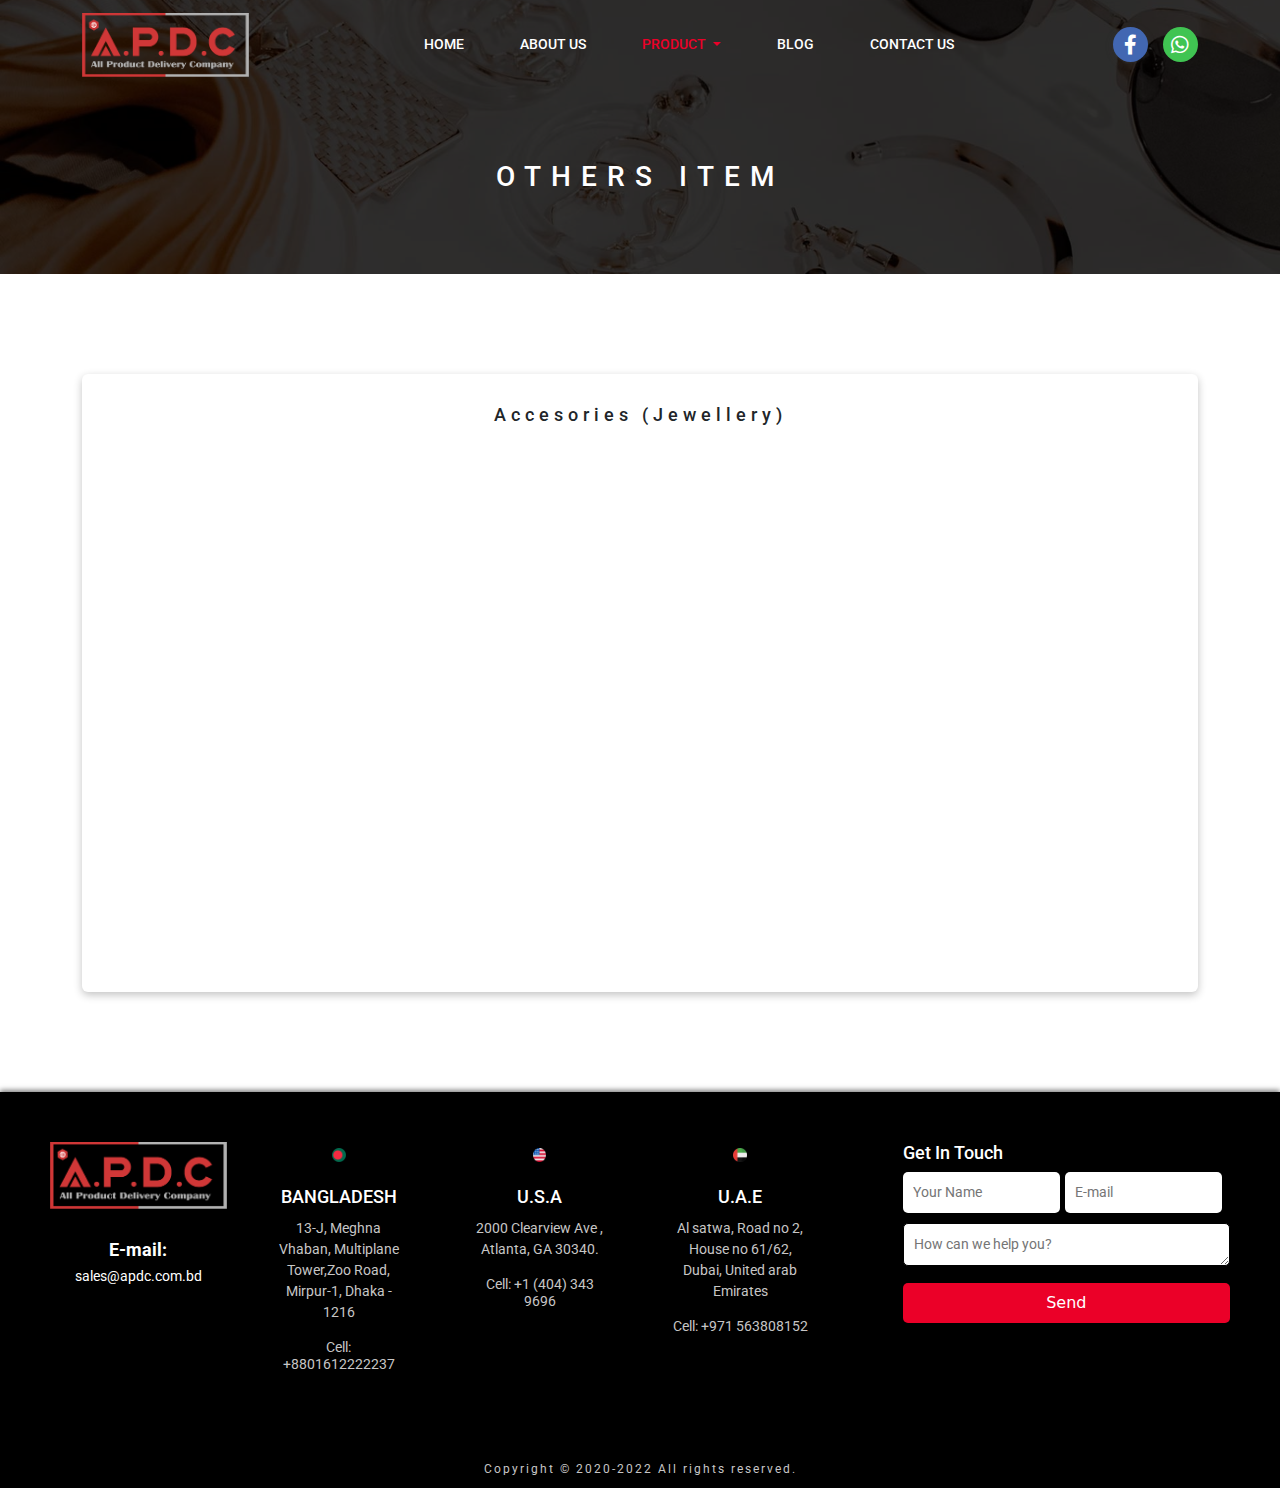
<file: others.html>
<!DOCTYPE html>
<html lang="en">
<head>
    <meta charset="UTF-8">
    <meta http-equiv="X-UA-Compatible" content="IE=edge">
    <meta name="viewport" content="width=device-width, initial-scale=1.0">
    <title>apdc.com.bd</title>
    <link rel="icon" type="image/x-icon" href="images/favicon.png">
    <link rel="preconnect" href="https://fonts.googleapis.com">
    <link rel="preconnect" href="https://fonts.gstatic.com" crossorigin>
    <link href="https://fonts.googleapis.com/css2?family=Roboto:wght@100;300;400;500;700;900&display=swap" rel="stylesheet"> 
    <link rel="stylesheet" href="css/aos.css">
    <link rel="stylesheet" href="css/slick.css">
    <link rel="stylesheet" href="css/all.min.css">
    <link rel="stylesheet" href="css/bootstrap.min.css">
    <link rel="stylesheet" href="css/style.css">
    <link rel="stylesheet" href="css/responsive.css">
</head>
<body>
    <!-- ====| nav part start |==== -->

    <nav id="navbar_top" class=" navbar navbar-expand-lg">
        <div class="container">
            <a class="navbar-brand" href="index.html" style="width: 15%;"><img src="images/logo.png" alt="logo" style="width: 100%;"></a>
          <button class="navbar-toggler" data-hover="dropdown" type="button" data-bs-toggle="collapse" data-bs-target="#navbarSupportedContent" aria-controls="navbarSupportedContent" aria-expanded="false" aria-label="Toggle navigation">
            <i style="color: white;" class="fa-solid fa-bars-staggered"></i>
          </button>
          <div class="collapse navbar-collapse" id="navbarSupportedContent">
            <ul class="navbar-nav m-auto mb-2 mb-lg-0">
              <li class="nav-item">
                <a class="nav-link " aria-current="page" href="index.html">Home</a>
              </li>
              <li class="nav-item">
                <a class="nav-link" href="index.html#about-part">About Us</a>
              </li>
              <li class="nav-item dropdown">
                <a class="nav-link active dropdown-toggle" href="#" id="navbarDropdown" role="button" data-bs-toggle="dropdown" aria-expanded="false">
                  Product
                </a>
                <ul class="dropdown-menu" aria-labelledby="navbarDropdown">
                  <li><a class="dropdown-item" href="animalfeed.html">Animal Feed</a></li>
                  <li><a class="dropdown-item" href="seed.html">Seed</a></li>
                  <li><a class="dropdown-item" href="sugar.html">Sugar</a></li>
                  <li><a class="dropdown-item" href="scrap.html">Scrap</a></li>
                  <li><a class="dropdown-item" href="coffee.html">Coffee</a></li>
                  <li><a class="dropdown-item" href="febrics.html">Fabrics</a></li>
                  <li><a class="dropdown-item" href="rmg.html">Readymade Garments</a></li>
                  <li><a class="dropdown-item active" href="others.html">Others</a></li>
                </ul>
              </li>
              <li class="nav-item">
                <a class="nav-link" href="#">Blog</a>
              </li>
              <li class="nav-item">
                <a class="nav-link" href="contact.html">Contact Us</a>
              </li>
            </ul>
            <div class="social-icon">
                <a href="https://facebook.com/"><i class="fa-brands fa-facebook-f fb"></i></a>
                <a href="https://wa.me/+8801612222237"><i class="fa-brands fa-whatsapp wa"></i></a>
            </div>
          </div>
        </div>
    </nav>
    
    <!-- ====| nav part end |==== -->


    
    <!-- ====| rmg part start |==== -->
    <section id="product-details-part">
        <div class="others-banner banner">
            <div class="overlay">
                <h3 class="text-center">Others Item</h3>
            </div>
        </div>
        <div class="container">
          <div class="item-list">

            <div class="item">
              <h4>Accesories (Jewellery)</h4>
              <div class="row">
                <div class="col-lg-12">
                    <iframe src="https://drive.google.com/file/d/1lsx8cLBRjhatxXqZleVoqyaYgxh4z87A/preview#toolbar=0&scrollbar=0" width="100%" height="500" allow="autoplay"  frameBorder="0"></iframe>
                </div>
              </div>
            </div>
            
          </div>
        </div>
    </section>
    <!-- ====| rmg part end |==== -->



    <!-- ====| footer part start |==== -->
    <footer>
      <div class="row">
        <div class="col-lg-2">
          <div class="left">

            <img src="images/logo.png" alt="logo" class=" flogo img-fluid">
          <div class="data">
            <h5 style="font-weight: bold; color: rgb(255, 255, 255);">E-mail:</h5>
            <div class="number">
              <a href="mailto:sales@apdc.com.bd ">sales@apdc.com.bd</a>
            </div>
          </div>
        </div>
        </div>
        <div class="col-lg-2">
          <div class="address text-center">
            <img src="images/flag/bd.png" alt="bd" class="img-fluid">
            <h3>Bangladesh</h3>
            <p>13-J, Meghna Vhaban, Multiplane Tower,Zoo Road, Mirpur-1, Dhaka - 1216</p>
            <h5>Cell: <a href="tel:+8801612222237">+8801612222237</a>

          </div>
        </div>
        <div class="col-lg-2">
          <div class="address usa text-center">
            <img src="images/flag/usa.png" alt="usa" class="img-fluid">
            <h3>U.S.A</h3>
            <p>2000 Clearview Ave , Atlanta, GA 30340.</p> 
            <h5>Cell: <a href="tel:+1 (404) 343 9696">+1 (404) 343 9696</a></h5> 
          </div>
        </div>
        <div class="col-lg-2">
          <div class="address text-center">
            <img src="images/flag/uae.png" alt="uae" class="img-fluid">
            <h3>U.A.E</h3>
            <p>Al satwa, Road no 2, House no 61/62, Dubai, United arab Emirates</p> 
            <h5>Cell: <a href="tel:+971 563808152">+971 563808152</a></h5>
          </div>
        </div>
        <div class="col-lg-4">
          <div class="form">
            <h3>Get In Touch</h3>
            <form  action="https://formsubmit.co/sales@apdcglobal.com" method="POST">
                <input type="text" id="name" placeholder="Your Name" required>
                <input type="email" id="email" placeholder="E-mail" required>
                <textarea id="message"  rows="1" placeholder="How can we help you?"></textarea>
                <button type="submit">Send</button>
            </form>
        </div>
        </div>


      </div>
  </footer>

  <!-- ====| footer part end |==== -->


  <!-- ====| footer-bottom part start |==== -->
  <div id="fb">
    <p>Copyright © 2020-2022 All rights reserved. </p>
  </div>
  <!-- ====| footer-bottom part end |==== -->
  
  
      
 <!-- ====| ontop part start |==== -->
  <div id="ontop">
    <a href="https://wa.me/+8801612222237">
      <i class="fa-brands fa-whatsapp"></i>
    </a>
  </div>
      <!-- ====| ontop part end |==== -->

      <button onclick="topFunction()" id="myBtn" title="Go to top"><i class="fa-solid fa-arrow-up"></i></button> 

    

    <script src="https://smtpjs.com/v3/smtp.js"></script>
    <script src="js/jquery-1.12.4.min.js"></script>
    <script src="js/aos.js"></script>
    <script src="js/bootstrap.bundle.min.js"></script>
    <script src="js/slick.min.js"></script>
    <script src="js/script.js"></script>
</body>
</html>
</file>
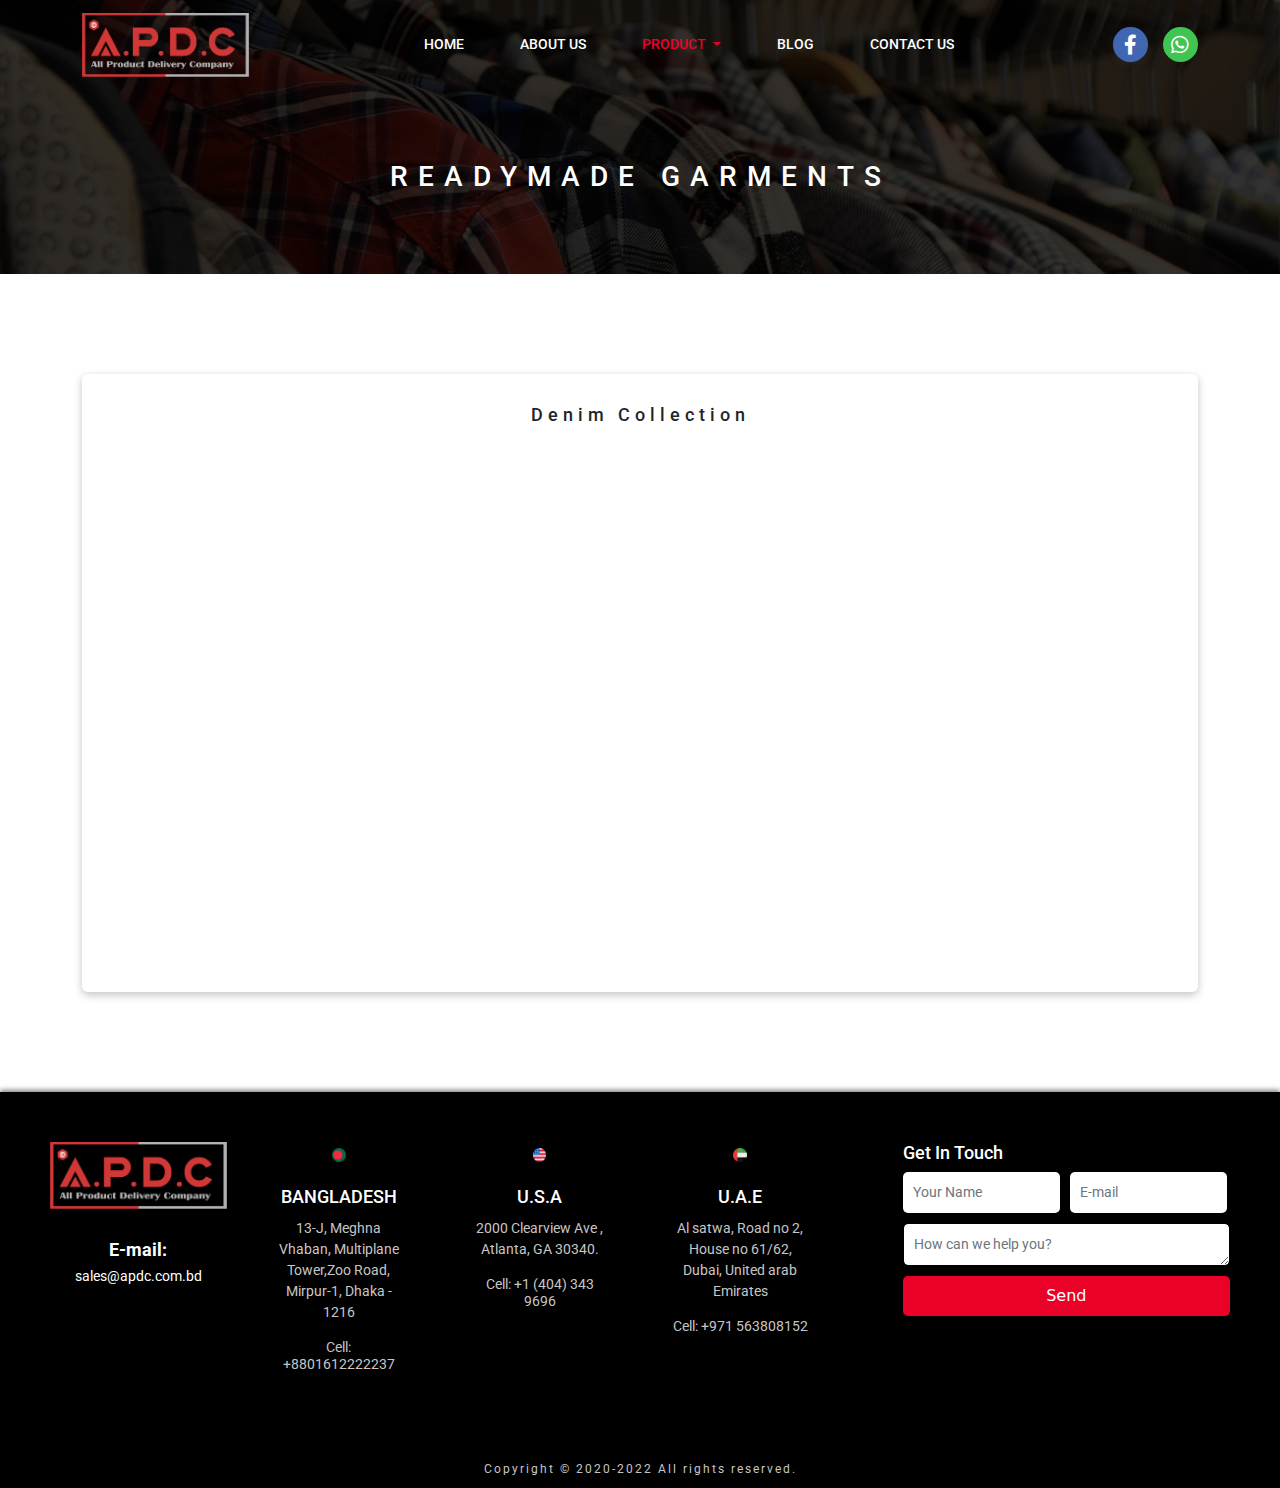
<file: rmg.html>
<!DOCTYPE html>
<html lang="en">
<head>
    <meta charset="UTF-8">
    <meta http-equiv="X-UA-Compatible" content="IE=edge">
    <meta name="viewport" content="width=device-width, initial-scale=1.0">
    <title>apdc.com.bd</title>
    <link rel="icon" type="image/x-icon" href="images/favicon.png">
    <link rel="preconnect" href="https://fonts.googleapis.com">
    <link rel="preconnect" href="https://fonts.gstatic.com" crossorigin>
    <link href="https://fonts.googleapis.com/css2?family=Roboto:wght@100;300;400;500;700;900&display=swap" rel="stylesheet"> 
    <link rel="stylesheet" href="css/aos.css">
    <link rel="stylesheet" href="css/slick.css">
    <link rel="stylesheet" href="css/all.min.css">
    <link rel="stylesheet" href="css/bootstrap.min.css">
    <link rel="stylesheet" href="css/style.css">
    <link rel="stylesheet" href="css/responsive.css">
</head>
<body>
    <!-- ====| nav part start |==== -->

    <nav id="navbar_top" class=" navbar navbar-expand-lg">
        <div class="container">
            <a class="navbar-brand" href="index.html" style="width: 15%;"><img src="images/logo.png" alt="logo" style="width: 100%;"></a>
          <button class="navbar-toggler" data-hover="dropdown" type="button" data-bs-toggle="collapse" data-bs-target="#navbarSupportedContent" aria-controls="navbarSupportedContent" aria-expanded="false" aria-label="Toggle navigation">
            <i style="color: white;" class="fa-solid fa-bars-staggered"></i>
          </button>
          <div class="collapse navbar-collapse" id="navbarSupportedContent">
            <ul class="navbar-nav m-auto mb-2 mb-lg-0">
              <li class="nav-item">
                <a class="nav-link " aria-current="page" href="index.html">Home</a>
              </li>
              <li class="nav-item">
                <a class="nav-link" href="index.html#about-part">About Us</a>
              </li>
              <li class="nav-item dropdown">
                <a class="nav-link active dropdown-toggle" href="#" id="navbarDropdown" role="button" data-bs-toggle="dropdown" aria-expanded="false">
                  Product
                </a>
                <ul class="dropdown-menu" aria-labelledby="navbarDropdown">
                  <li><a class="dropdown-item" href="animalfeed.html">Animal Feed</a></li>
                  <li><a class="dropdown-item" href="seed.html">Seed</a></li>
                  <li><a class="dropdown-item" href="sugar.html">Sugar</a></li>
                  <li><a class="dropdown-item" href="scrap.html">Scrap</a></li>
                  <li><a class="dropdown-item" href="coffee.html">Coffee</a></li>
                  <li><a class="dropdown-item" href="febrics.html">Fabrics</a></li>
                  <li><a class="dropdown-item active" href="rmg.html">Readymade Garments</a></li>
                  <li><a class="dropdown-item" href="others.html">Others</a></li>
                </ul>
              </li>
              <li class="nav-item">
                <a class="nav-link" href="#">Blog</a>
              </li>
              <li class="nav-item">
                <a class="nav-link" href="contact.html">Contact Us</a>
              </li>
            </ul>
            <div class="social-icon">
                <a href="https://facebook.com/"><i class="fa-brands fa-facebook-f fb"></i></a>
                <a href="https://wa.me/+8801612222237"><i class="fa-brands fa-whatsapp wa"></i></a>
            </div>
          </div>
        </div>
    </nav>
    
    <!-- ====| nav part end |==== -->


    
    <!-- ====| rmg part start |==== -->
    <section id="product-details-part">
        <div class="rmg-banner banner">
            <div class="overlay">
                <h3 class="text-center">Readymade Garments</h3>
            </div>
        </div>
        <div class="container">
          <div class="item-list">

            <div class="item">
              <h4>Denim Collection</h4>
              <div class="row">
                <div class="col-lg-12"> 
                    <iframe src="https://drive.google.com/file/d/1qdGxibrZCNEqsmNDOEzN5324DlE5Oma1/preview#toolbar=0&scrollbar=0&navpanes=0" width="100%" height="500" allow="autoplay"  frameBorder="0"></iframe>
                </div>
              </div>
            </div>
            
          </div>
        </div>
    </section>
    <!-- ====| rmg part end |==== -->



    <!-- ====| footer part start |==== -->
    <footer>
      <div class="row">
        <div class="col-lg-2">
          <div class="left">

            <img src="images/logo.png" alt="logo" class=" flogo img-fluid">
          <div class="data">
            <h5 style="font-weight: bold; color: rgb(255, 255, 255);">E-mail:</h5>
            <div class="number">
              <a href="mailto:sales@apdc.com.bd ">sales@apdc.com.bd</a>
            </div>
          </div>
        </div>
        </div>
        <div class="col-lg-2">
          <div class="address text-center">
            <img src="images/flag/bd.png" alt="bd" class="img-fluid">
            <h3>Bangladesh</h3>
            <p>13-J, Meghna Vhaban, Multiplane Tower,Zoo Road, Mirpur-1, Dhaka - 1216</p>
            <h5>Cell: <a href="tel:+8801612222237">+8801612222237</a>

          </div>
        </div>
        <div class="col-lg-2">
          <div class="address usa text-center">
            <img src="images/flag/usa.png" alt="usa" class="img-fluid">
            <h3>U.S.A</h3>
            <p>2000 Clearview Ave , Atlanta, GA 30340.</p> 
            <h5>Cell: <a href="tel:+1 (404) 343 9696">+1 (404) 343 9696</a></h5> 
          </div>
        </div>
        <div class="col-lg-2">
          <div class="address text-center">
            <img src="images/flag/uae.png" alt="uae" class="img-fluid">
            <h3>U.A.E</h3>
            <p>Al satwa, Road no 2, House no 61/62, Dubai, United arab Emirates</p> 
            <h5>Cell: <a href="tel:+971 563808152">+971 563808152</a></h5>
          </div>
        </div>
        <div class="col-lg-4">
          <div class="form">
            <h3>Get In Touch</h3>
            <form  action="javascript:sendmail()" method="post">
              <input type="text" id="Name" class="form-control" placeholder="Your Name" required>
              <input type="email" id="Sender" class="form-control" placeholder="E-mail" required>
              <textarea id="Message" class="form-control" rows="1" placeholder="How can we help you?"></textarea>
              <button type="submit" class="btn btn-contact">Send</button>
          </form>
        </div>
        </div>


      </div>
  </footer>

  <!-- ====| footer part end |==== -->


  <!-- ====| footer-bottom part start |==== -->
  <div id="fb">
    <p>Copyright © 2020-2022 All rights reserved. </p>
  </div>
  <!-- ====| footer-bottom part end |==== -->
  
  
      
 <!-- ====| ontop part start |==== -->
  <div id="ontop">
    <a href="https://wa.me/+8801612222237">
      <i class="fa-brands fa-whatsapp"></i>
    </a>
  </div>
      <!-- ====| ontop part end |==== -->

      <button onclick="topFunction()" id="myBtn" title="Go to top"><i class="fa-solid fa-arrow-up"></i></button> 

    

    <script src="https://smtpjs.com/v3/smtp.js"></script>
    <script src="js/jquery-1.12.4.min.js"></script>
    <script src="js/aos.js"></script>
    <script src="js/bootstrap.bundle.min.js"></script>
    <script src="js/slick.min.js"></script>
    <script src="js/script.js"></script>
</body>
</html>
</file>
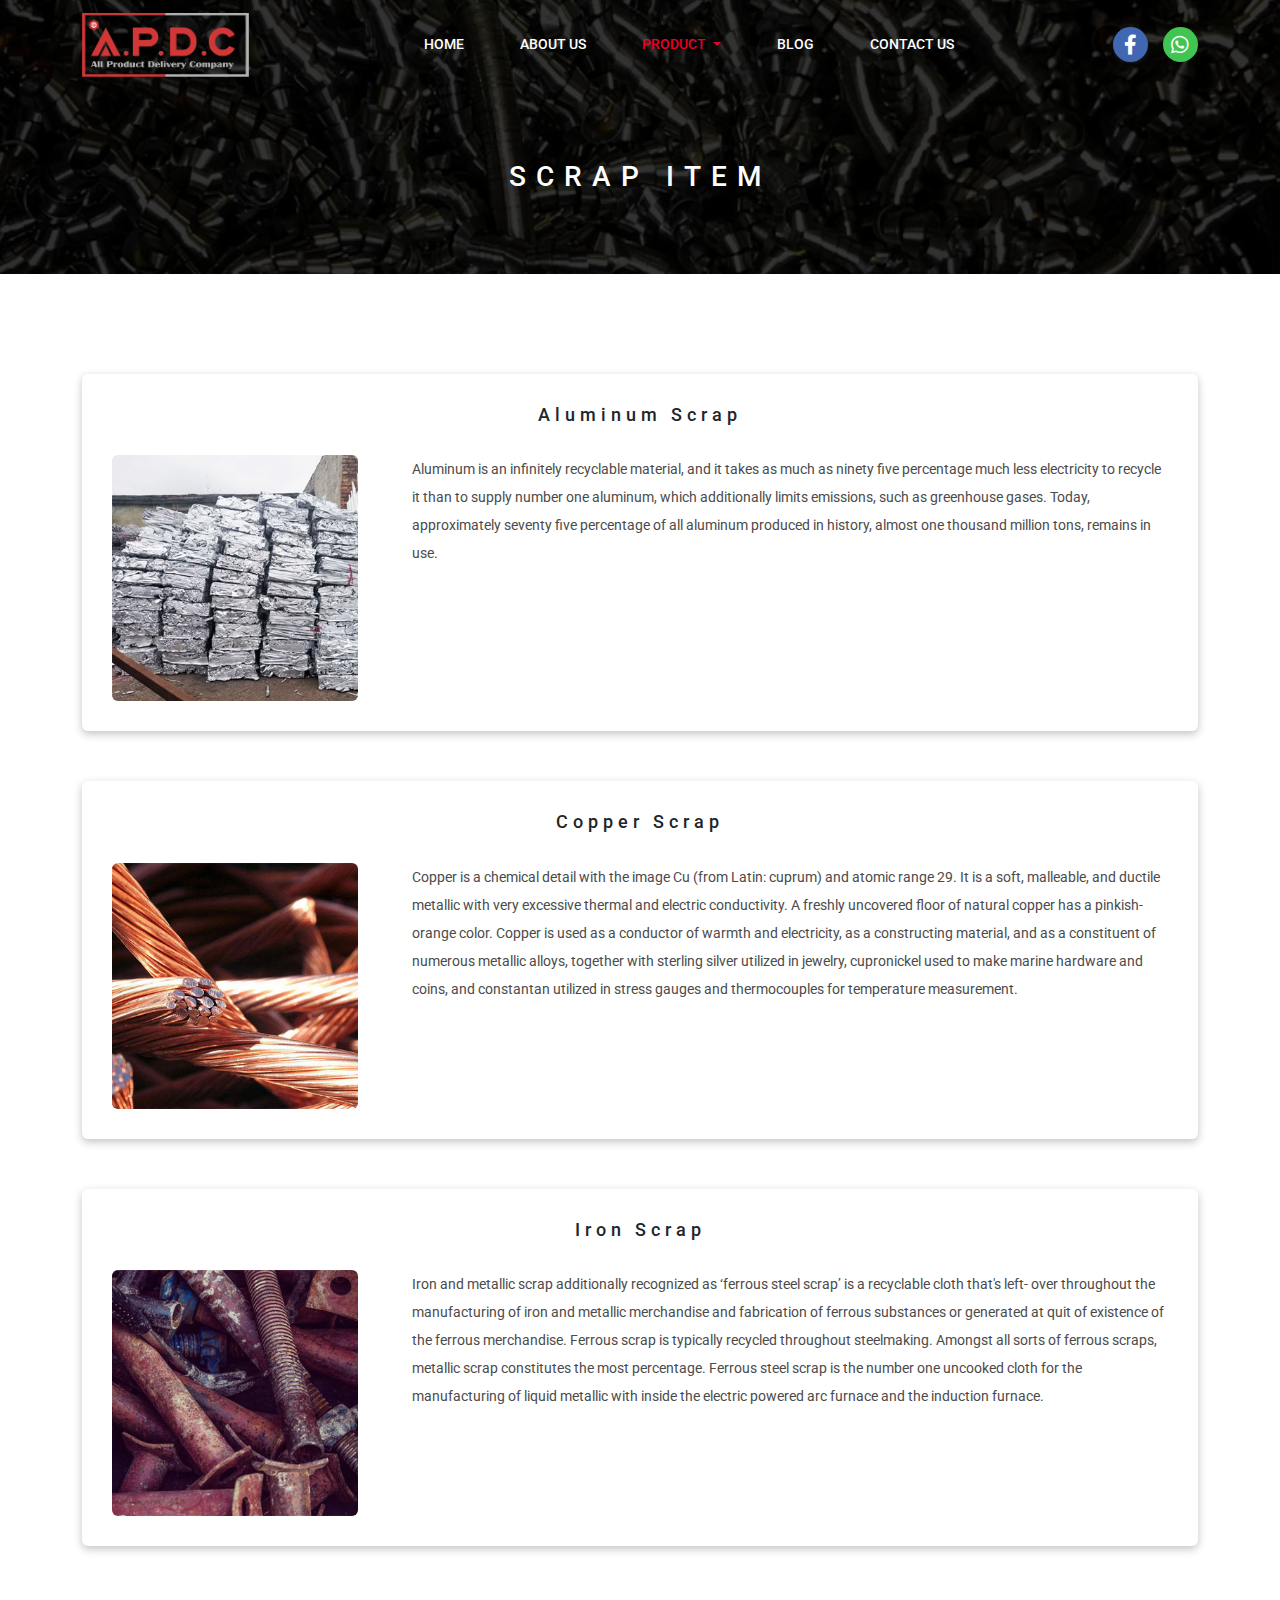
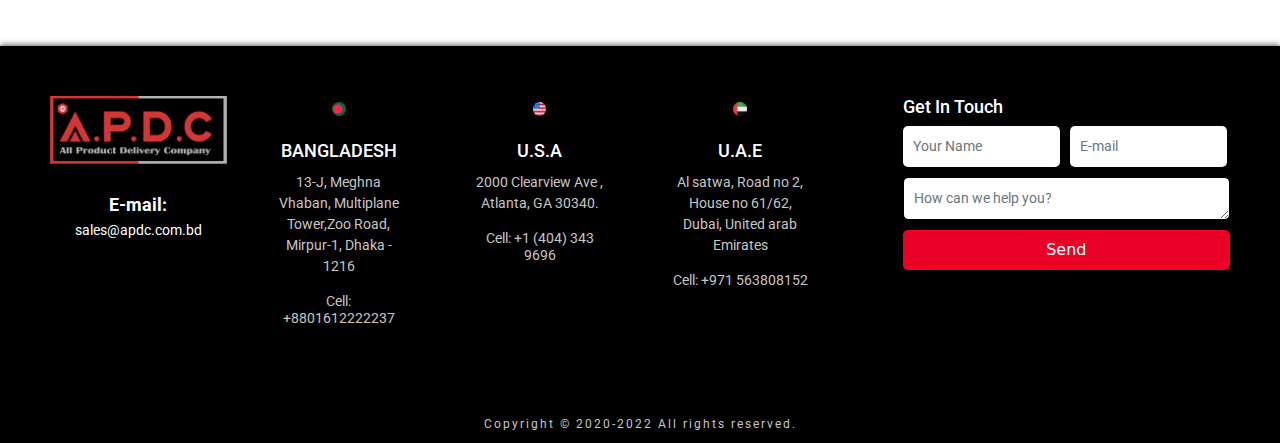
<file: scrap.html>
<!DOCTYPE html>
<html lang="en">
<head>
    <meta charset="UTF-8">
    <meta http-equiv="X-UA-Compatible" content="IE=edge">
    <meta name="viewport" content="width=device-width, initial-scale=1.0">
    <title>apdc.com.bd</title>
    <link rel="icon" type="image/x-icon" href="images/favicon.png">
    <link rel="preconnect" href="https://fonts.googleapis.com">
    <link rel="preconnect" href="https://fonts.gstatic.com" crossorigin>
    <link href="https://fonts.googleapis.com/css2?family=Roboto:wght@100;300;400;500;700;900&display=swap" rel="stylesheet"> 
    <link rel="stylesheet" href="css/aos.css">
    <link rel="stylesheet" href="css/slick.css">
    <link rel="stylesheet" href="css/all.min.css">
    <link rel="stylesheet" href="css/bootstrap.min.css">
    <link rel="stylesheet" href="css/style.css">
    <link rel="stylesheet" href="css/responsive.css">
</head>
<body>
    <!-- ====| nav part start |==== -->

    <nav id="navbar_top" class=" navbar navbar-expand-lg">
        <div class="container">
            <a class="navbar-brand" href="index.html" style="width: 15%;"><img src="images/logo.png" alt="logo" style="width: 100%;"></a>
          <button class="navbar-toggler" data-hover="dropdown" type="button" data-bs-toggle="collapse" data-bs-target="#navbarSupportedContent" aria-controls="navbarSupportedContent" aria-expanded="false" aria-label="Toggle navigation">
            <i style="color: white;" class="fa-solid fa-bars-staggered"></i>
          </button>
          <div class="collapse navbar-collapse" id="navbarSupportedContent">
            <ul class="navbar-nav m-auto mb-2 mb-lg-0">
              <li class="nav-item">
                <a class="nav-link " aria-current="page" href="index.html">Home</a>
              </li>
              <li class="nav-item">
                <a class="nav-link" href="index.html#about-part">About Us</a>
              </li>
              <li class="nav-item dropdown">
                <a class="nav-link active dropdown-toggle" href="#" id="navbarDropdown" role="button" data-bs-toggle="dropdown" aria-expanded="false">
                  Product
                </a>
                <ul class="dropdown-menu" aria-labelledby="navbarDropdown">
                  <li><a class="dropdown-item" href="animalfeed.html">Animal Feed</a></li>
                  <li><a class="dropdown-item" href="seed.html">Seed</a></li>
                  <li><a class="dropdown-item" href="sugar.html">Sugar</a></li>
                  <li><a class="dropdown-item active" href="scrap.html">Scrap</a></li>
                  <li><a class="dropdown-item" href="coffee.html">Coffee</a></li>
                  <li><a class="dropdown-item" href="febrics.html">Fabrics</a></li>
                  <li><a class="dropdown-item " href="rmg.html">Readymade Garments</a></li>
                  <li><a class="dropdown-item" href="others.html">Others</a></li>
                </ul>
              </li>
              <li class="nav-item">
                <a class="nav-link" href="#">Blog</a>
              </li>
              <li class="nav-item">
                <a class="nav-link" href="contact.html">Contact Us</a>
              </li>
            </ul>
            <div class="social-icon">
                <a href="https://facebook.com/"><i class="fa-brands fa-facebook-f fb"></i></a>
                <a href="https://wa.me/+8801612222237"><i class="fa-brands fa-whatsapp wa"></i></a>
            </div>
          </div>
        </div>
    </nav>
    
    <!-- ====| nav part end |==== -->


    
    <!-- ====| scrap part start |==== -->
    <section id="product-details-part">
        <div class="scrap-banner banner">
            <div class="overlay">
                <h3 class="text-center">Scrap Item</h3>
            </div>
        </div>
        <div class="container">
          <div class="item-list">

            <div class="item">
              <h4>Aluminum  Scrap</h4>
              <div class="row">
                
                <div class="col-lg-3">
                  <div class="image">
                    <img src="images/scrap/aluminium.jpg" alt="aluminium" class="img-fluid">
                  </div>
                </div>
                
                <div class="col-lg-9">
                  <div class="details">
                    <p>Aluminum is an infinitely recyclable material, and it takes as much as ninety five percentage much less electricity to recycle it than to supply number one aluminum, which additionally limits emissions, such as greenhouse gases. Today, approximately seventy five percentage of all aluminum produced in history, almost one thousand million tons, remains in use.
                    </p>
                  </div>
                </div>
              </div>
            </div>

            <div class="item">
              <h4>Copper Scrap</h4>
              <div class="row">
                
                <div class="col-lg-3">
                  <div class="image">
                    <img src="images/scrap/copper.jpg" alt="copper" class="img-fluid">
                  </div>
                </div>
                
                <div class="col-lg-9">
                  <div class="details">
                    <p>Copper is a chemical detail with the image Cu (from Latin: cuprum) and atomic range 29. It is a soft, malleable, and ductile metallic with very excessive thermal and electric conductivity. A freshly uncovered floor of natural copper has a pinkish-orange color. Copper is used as a conductor of warmth and electricity, as a constructing material, and as a constituent of numerous metallic alloys, together with sterling silver utilized in jewelry, cupronickel used to make marine hardware and coins, and constantan utilized in stress gauges and thermocouples for temperature measurement.
                    </p>
                  </div>
                </div>
              </div>
            </div>

            <div class="item">
              <h4>Iron Scrap</h4>
              <div class="row">
                
                <div class="col-lg-3">
                  <div class="image">
                    <img src="images/scrap/iron.jpg" alt="iron" class="img-fluid">
                  </div>
                </div>
                
                <div class="col-lg-9">
                  <div class="details">
                    <p>Iron and metallic scrap additionally recognized as ‘ferrous steel scrap’ is a recyclable cloth that's left- over throughout the manufacturing of iron and metallic merchandise and fabrication of ferrous substances or generated at quit of existence of the ferrous merchandise. Ferrous scrap is typically recycled throughout steelmaking. Amongst all sorts of ferrous scraps, metallic scrap constitutes the most percentage. Ferrous steel scrap is the number one uncooked cloth for the manufacturing of liquid metallic with inside the electric powered arc furnace and the induction furnace.
                    </p>
                  </div>
                </div>
              </div>
            </div>


          </div>
        </div>
    </section>
    <!-- ====| scrap part end |==== -->



    <!-- ====| footer part start |==== -->
    <footer>
      <div class="row">
        <div class="col-lg-2">
          <div class="left">

            <img src="images/logo.png" alt="logo" class=" flogo img-fluid">
          <div class="data">
            <h5 style="font-weight: bold; color: rgb(255, 255, 255);">E-mail:</h5>
            <div class="number">
              <a href="mailto:sales@apdc.com.bd ">sales@apdc.com.bd</a>
            </div>
          </div>
        </div>
        </div>
        <div class="col-lg-2">
          <div class="address text-center">
            <img src="images/flag/bd.png" alt="bd" class="img-fluid">
            <h3>Bangladesh</h3>
            <p>13-J, Meghna Vhaban, Multiplane Tower,Zoo Road, Mirpur-1, Dhaka - 1216</p>
            <h5>Cell: <a href="tel:+8801612222237">+8801612222237</a>

          </div>
        </div>
        <div class="col-lg-2">
          <div class="address usa text-center">
            <img src="images/flag/usa.png" alt="usa" class="img-fluid">
            <h3>U.S.A</h3>
            <p>2000 Clearview Ave , Atlanta, GA 30340.</p> 
            <h5>Cell: <a href="tel:+1 (404) 343 9696">+1 (404) 343 9696</a></h5> 
          </div>
        </div>
        <div class="col-lg-2">
          <div class="address text-center">
            <img src="images/flag/uae.png" alt="uae" class="img-fluid">
            <h3>U.A.E</h3>
            <p>Al satwa, Road no 2, House no 61/62, Dubai, United arab Emirates</p> 
            <h5>Cell: <a href="tel:+971 563808152">+971 563808152</a></h5>
          </div>
        </div>
        <div class="col-lg-4">
          <div class="form">
            <h3>Get In Touch</h3>
            <form  action="javascript:sendmail()" method="post">
              <input type="text" id="Name" class="form-control" placeholder="Your Name" required>
              <input type="email" id="Sender" class="form-control" placeholder="E-mail" required>
              <textarea id="Message" class="form-control" rows="1" placeholder="How can we help you?"></textarea>
              <button type="submit" class="btn btn-contact">Send</button>
          </form>
        </div>
        </div>


      </div>
  </footer>

  <!-- ====| footer part end |==== -->


  <!-- ====| footer-bottom part start |==== -->
  <div id="fb">
    <p>Copyright © 2020-2022 All rights reserved. </p>
  </div>
  <!-- ====| footer-bottom part end |==== -->
  
  
      
 <!-- ====| ontop part start |==== -->
  <div id="ontop">
    <a href="https://wa.me/+8801612222237">
      <i class="fa-brands fa-whatsapp"></i>
    </a>
  </div>
      <!-- ====| ontop part end |==== -->

      <button onclick="topFunction()" id="myBtn" title="Go to top"><i class="fa-solid fa-arrow-up"></i></button>  

    <script src="https://smtpjs.com/v3/smtp.js"></script>
    <script src="js/jquery-1.12.4.min.js"></script>
    <script src="js/aos.js"></script>
    <script src="js/bootstrap.bundle.min.js"></script>
    <script src="js/slick.min.js"></script>
    <script src="js/script.js"></script>
</body>
</html>
</file>
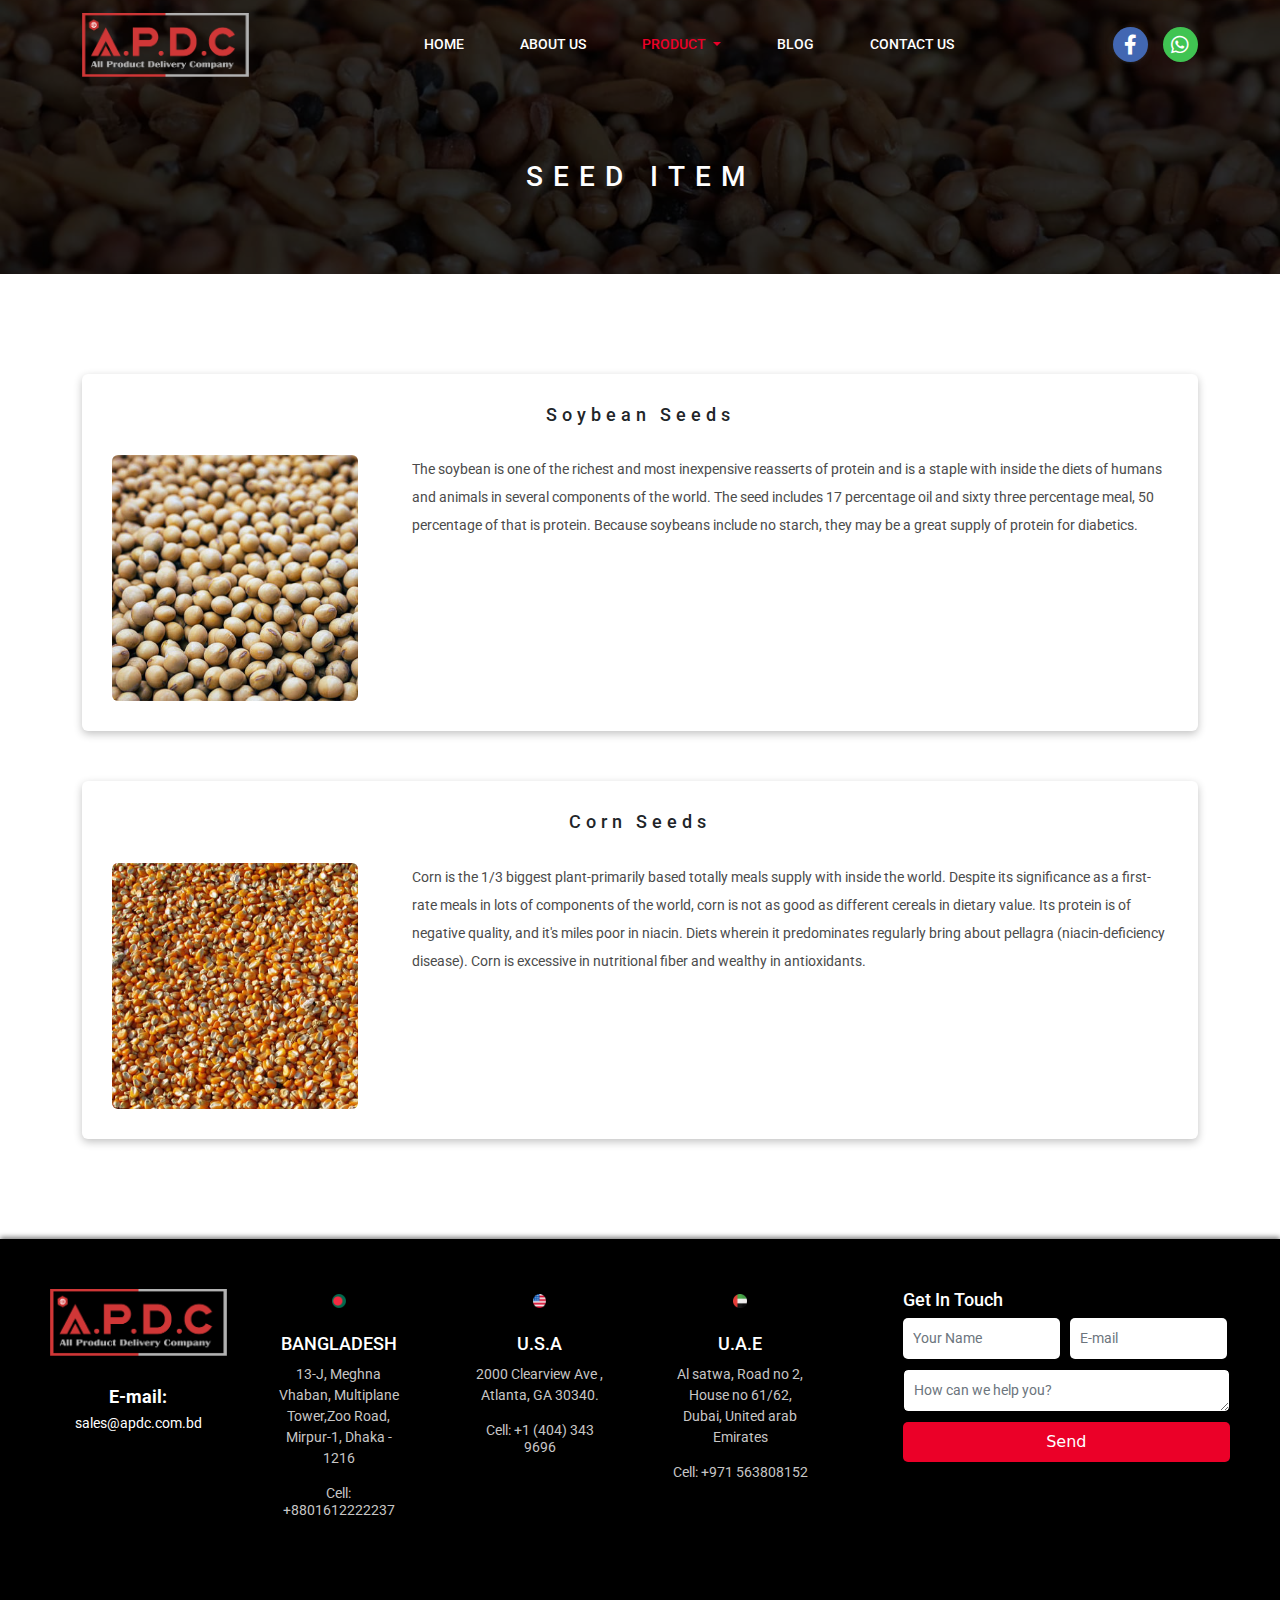
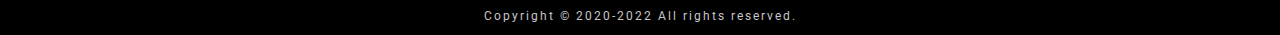
<file: seed.html>
<!DOCTYPE html>
<html lang="en">
<head>
    <meta charset="UTF-8">
    <meta http-equiv="X-UA-Compatible" content="IE=edge">
    <meta name="viewport" content="width=device-width, initial-scale=1.0">
    <title>apdc.com.bd</title>
    <link rel="icon" type="image/x-icon" href="images/favicon.png">
    <link rel="preconnect" href="https://fonts.googleapis.com">
    <link rel="preconnect" href="https://fonts.gstatic.com" crossorigin>
    <link href="https://fonts.googleapis.com/css2?family=Roboto:wght@100;300;400;500;700;900&display=swap" rel="stylesheet"> 
    <link rel="stylesheet" href="css/aos.css">
    <link rel="stylesheet" href="css/slick.css">
    <link rel="stylesheet" href="css/all.min.css">
    <link rel="stylesheet" href="css/bootstrap.min.css">
    <link rel="stylesheet" href="css/style.css">
    <link rel="stylesheet" href="css/responsive.css">
</head>
<body>
    <!-- ====| nav part start |==== -->

    <nav id="navbar_top" class=" navbar navbar-expand-lg">
        <div class="container">
            <a class="navbar-brand" href="index.html" style="width: 15%;"><img src="images/logo.png" alt="logo" style="width: 100%;"></a>
          <button class="navbar-toggler" data-hover="dropdown" type="button" data-bs-toggle="collapse" data-bs-target="#navbarSupportedContent" aria-controls="navbarSupportedContent" aria-expanded="false" aria-label="Toggle navigation">
            <i style="color: white;" class="fa-solid fa-bars-staggered"></i>
          </button>
          <div class="collapse navbar-collapse" id="navbarSupportedContent">
            <ul class="navbar-nav m-auto mb-2 mb-lg-0">
              <li class="nav-item">
                <a class="nav-link " aria-current="page" href="index.html">Home</a>
              </li>
              <li class="nav-item">
                <a class="nav-link" href="index.html#about-part">About Us</a>
              </li>
              <li class="nav-item dropdown">
                <a class="nav-link active dropdown-toggle" href="#" id="navbarDropdown" role="button" data-bs-toggle="dropdown" aria-expanded="false">
                  Product
                </a>
                <ul class="dropdown-menu" aria-labelledby="navbarDropdown">
                  <li><a class="dropdown-item" href="animalfeed.html">Animal Feed</a></li>
                  <li><a class="dropdown-item active" href="seed.html">Seed</a></li>
                  <li><a class="dropdown-item" href="sugar.html">Sugar</a></li>
                  <li><a class="dropdown-item" href="scrap.html">Scrap</a></li>
                  <li><a class="dropdown-item" href="coffee.html">Coffee</a></li>
                  <li><a class="dropdown-item" href="febrics.html">Fabrics</a></li>
                  <li><a class="dropdown-item " href="rmg.html">Readymade Garments</a></li>
                  <li><a class="dropdown-item" href="others.html">Others</a></li>
                </ul>
              </li>
              <li class="nav-item">
                <a class="nav-link" href="#">Blog</a>
              </li>
              <li class="nav-item">
                <a class="nav-link" href="contact.html">Contact Us</a>
              </li>
            </ul>
            <div class="social-icon">
                <a href="https://facebook.com/"><i class="fa-brands fa-facebook-f fb"></i></a>
                <a href="https://wa.me/+8801612222237"><i class="fa-brands fa-whatsapp wa"></i></a>
            </div>
          </div>
        </div>
    </nav>
    
    <!-- ====| nav part end |==== -->


    
    <!-- ====| seed part start |==== -->
    <section id="product-details-part">
        <div class="seed-banner banner">
            <div class="overlay">
                <h3 class="text-center">Seed Item</h3>
            </div>
        </div>
        <div class="container">
          <div class="item-list">

            <div class="item">
              <h4>Soybean Seeds</h4>
              <div class="row">
                
                <div class="col-lg-3">
                  <div class="image">
                    <img src="images/seed/seed1.jpg" alt="seed1" class="img-fluid">
                  </div>
                </div>
                
                <div class="col-lg-9">
                  <div class="details">
                    <p>The soybean is one of the richest and most inexpensive reasserts of protein and is a staple with inside the diets of humans and animals in several components of the world. The seed includes 17 percentage oil and sixty three percentage meal, 50 percentage of that is protein. Because soybeans include no starch, they may be a great supply of protein for diabetics.
                    </p>
                  </div>
                </div>
              </div>
            </div>

            <div class="item">
              <h4>Corn Seeds</h4>
              <div class="row">
                
                <div class="col-lg-3">
                  <div class="image">
                    <img src="images/seed/seed2.jpg" alt="seed2" class="img-fluid">
                  </div>
                </div>
                
                <div class="col-lg-9">
                  <div class="details">
                    <p>Corn is the 1/3 biggest plant-primarily based totally meals supply with inside the world. Despite its significance as a first-rate meals in lots of components of the world, corn is not as good as different cereals in dietary value. Its protein is of negative quality, and it's miles poor in niacin. Diets wherein it predominates regularly bring about pellagra (niacin-deficiency disease). Corn is excessive in nutritional fiber and wealthy in antioxidants.
                    </p>
                  </div>
                </div>
              </div>
            </div>

          </div>
        </div>
    </section>
    <!-- ====| seed part end |==== -->



    <!-- ====| footer part start |==== -->
    <footer>
      <div class="row">
        <div class="col-lg-2">
          <div class="left">

            <img src="images/logo.png" alt="logo" class=" flogo img-fluid">
          <div class="data">
            <h5 style="font-weight: bold; color: rgb(255, 255, 255);">E-mail:</h5>
            <div class="number">
              <a href="mailto:sales@apdc.com.bd ">sales@apdc.com.bd</a>
            </div>
          </div>
        </div>
        </div>
        <div class="col-lg-2">
          <div class="address text-center">
            <img src="images/flag/bd.png" alt="bd" class="img-fluid">
            <h3>Bangladesh</h3>
            <p>13-J, Meghna Vhaban, Multiplane Tower,Zoo Road, Mirpur-1, Dhaka - 1216</p>
            <h5>Cell: <a href="tel:+8801612222237">+8801612222237</a>

          </div>
        </div>
        <div class="col-lg-2">
          <div class="address usa text-center">
            <img src="images/flag/usa.png" alt="usa" class="img-fluid">
            <h3>U.S.A</h3>
            <p>2000 Clearview Ave , Atlanta, GA 30340.</p> 
            <h5>Cell: <a href="tel:+1 (404) 343 9696">+1 (404) 343 9696</a></h5> 
          </div>
        </div>
        <div class="col-lg-2">
          <div class="address text-center">
            <img src="images/flag/uae.png" alt="uae" class="img-fluid">
            <h3>U.A.E</h3>
            <p>Al satwa, Road no 2, House no 61/62, Dubai, United arab Emirates</p> 
            <h5>Cell: <a href="tel:+971 563808152">+971 563808152</a></h5>
          </div>
        </div>
        <div class="col-lg-4">
          <div class="form">
            <h3>Get In Touch</h3>
            <form  action="javascript:sendmail()" method="post">
              <input type="text" id="Name" class="form-control" placeholder="Your Name" required>
              <input type="email" id="Sender" class="form-control" placeholder="E-mail" required>
              <textarea id="Message" class="form-control" rows="1" placeholder="How can we help you?"></textarea>
              <button type="submit" class="btn btn-contact">Send</button>
          </form>
        </div>
        </div>


      </div>
  </footer>

  <!-- ====| footer part end |==== -->


  <!-- ====| footer-bottom part start |==== -->
  <div id="fb">
    <p>Copyright © 2020-2022 All rights reserved. </p>
  </div>
  <!-- ====| footer-bottom part end |==== -->
  
  
      
 <!-- ====| ontop part start |==== -->
  <div id="ontop">
    <a href="https://wa.me/+8801612222237">
      <i class="fa-brands fa-whatsapp"></i>
    </a>
  </div>
      <!-- ====| ontop part end |==== -->

      <button onclick="topFunction()" id="myBtn" title="Go to top"><i class="fa-solid fa-arrow-up"></i></button> 

    <script src="https://smtpjs.com/v3/smtp.js"></script>
    <script src="js/jquery-1.12.4.min.js"></script>
    <script src="js/aos.js"></script>
    <script src="js/bootstrap.bundle.min.js"></script>
    <script src="js/slick.min.js"></script>
    <script src="js/script.js"></script>
</body>
</html>
</file>
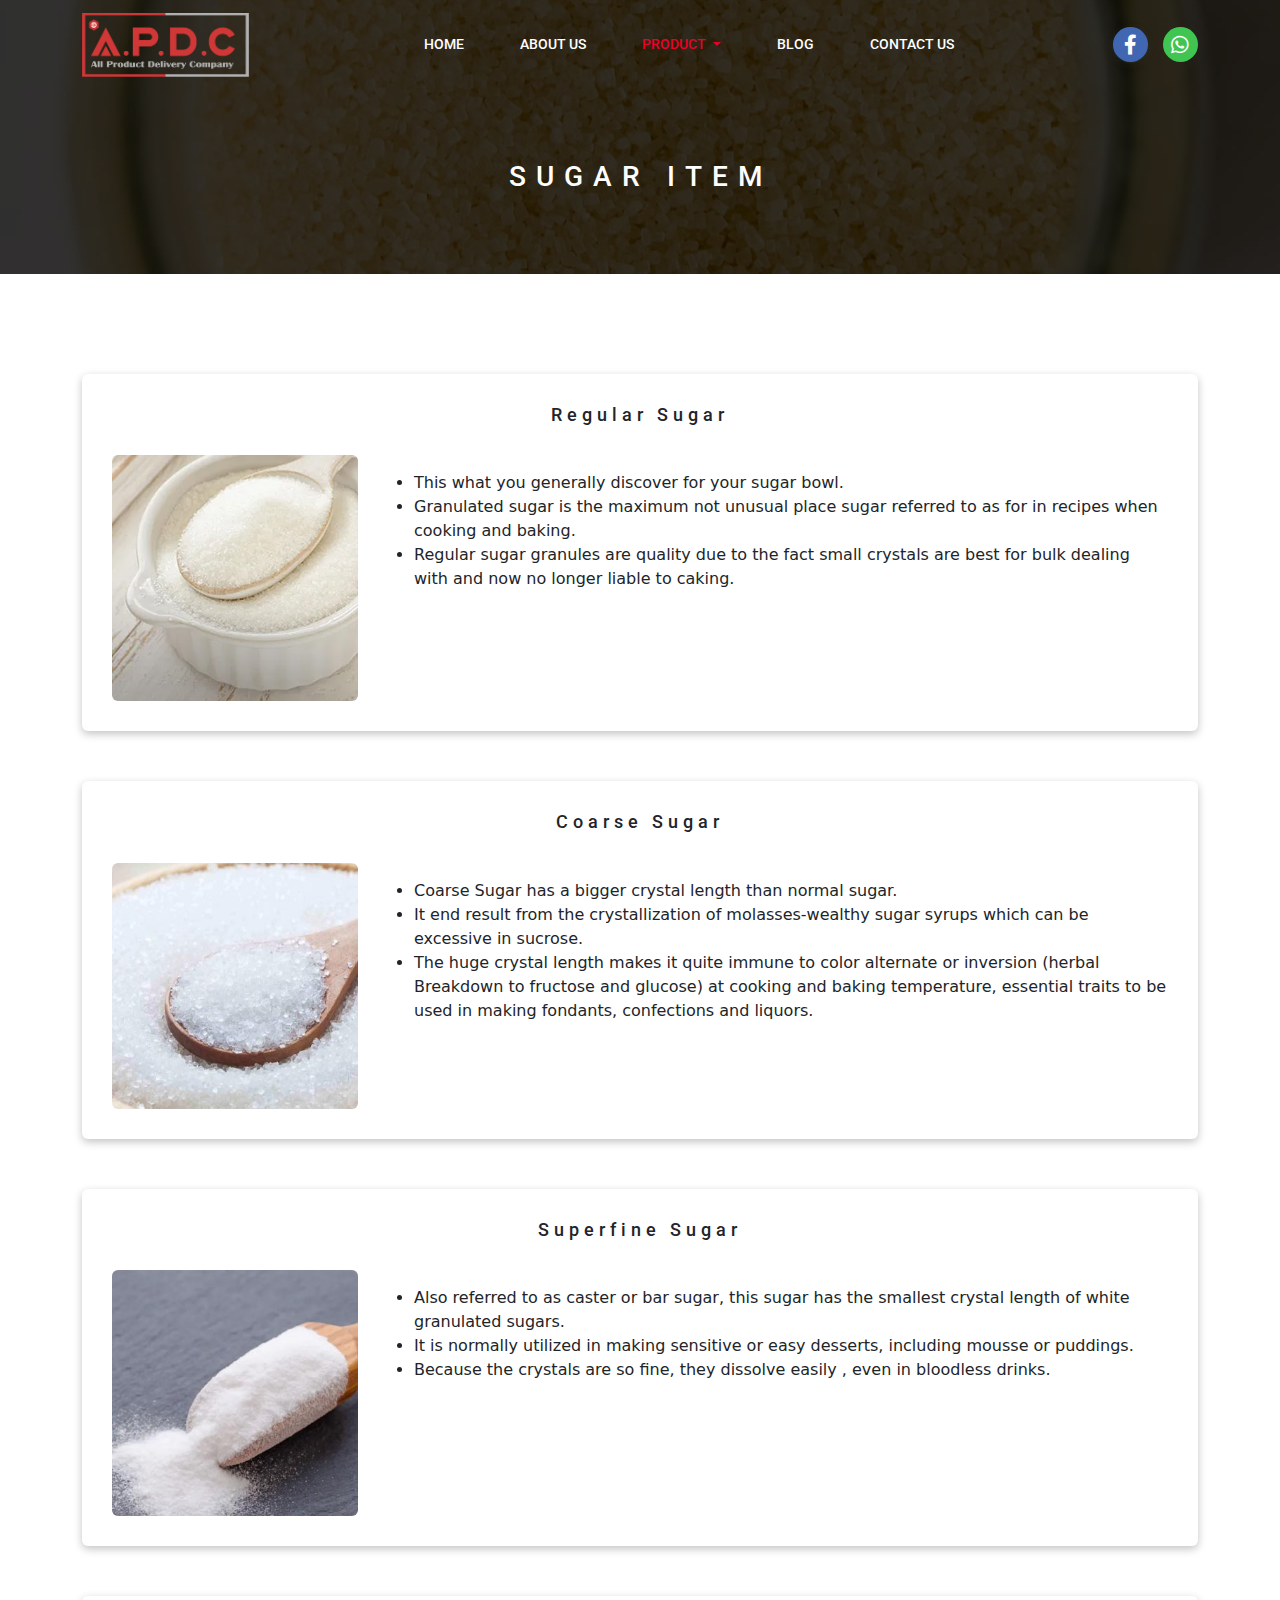
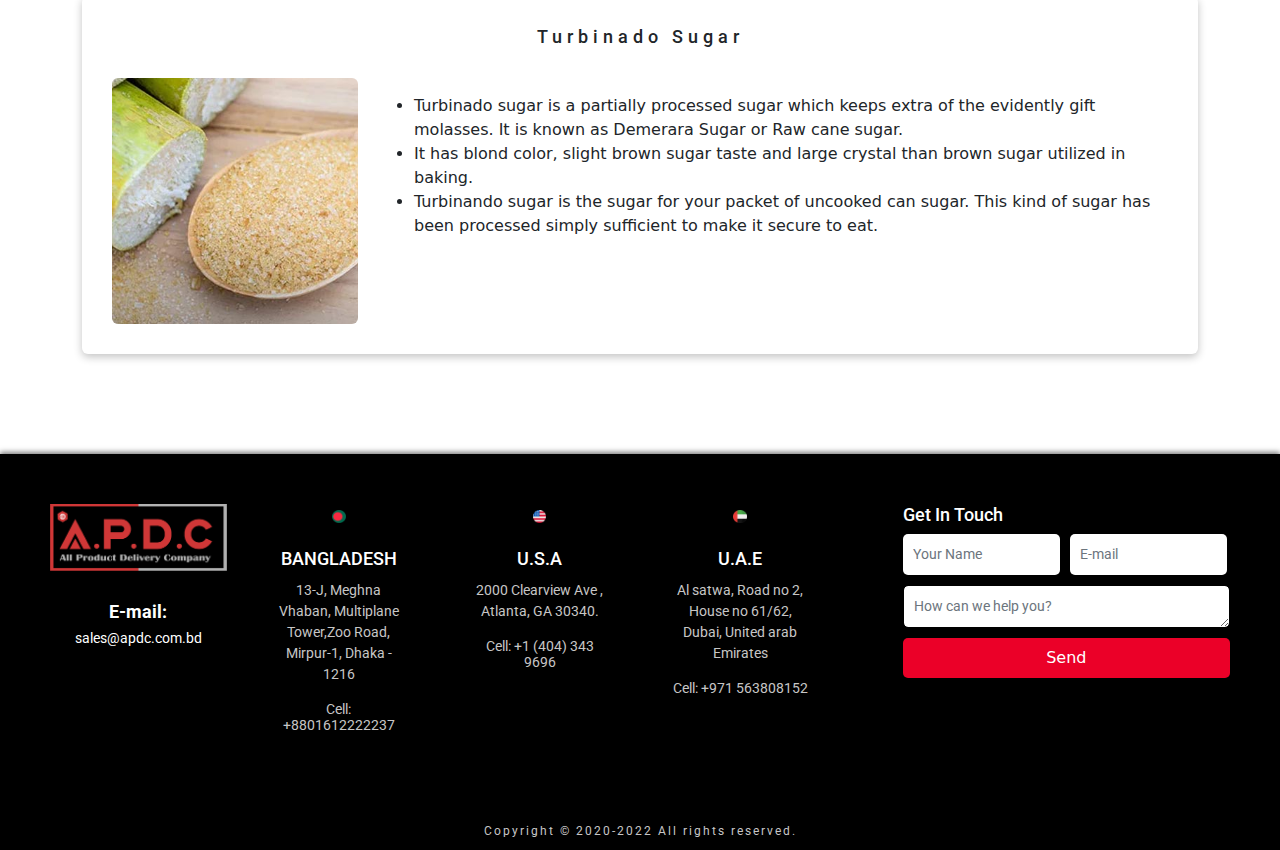
<file: sugar.html>
<!DOCTYPE html>
<html lang="en">
<head>
    <meta charset="UTF-8">
    <meta http-equiv="X-UA-Compatible" content="IE=edge">
    <meta name="viewport" content="width=device-width, initial-scale=1.0">
    <title>apdc.com.bd</title>
    <link rel="icon" type="image/x-icon" href="images/favicon.png">
    <link rel="preconnect" href="https://fonts.googleapis.com">
    <link rel="preconnect" href="https://fonts.gstatic.com" crossorigin>
    <link href="https://fonts.googleapis.com/css2?family=Roboto:wght@100;300;400;500;700;900&display=swap" rel="stylesheet"> 
    <link rel="stylesheet" href="css/aos.css">
    <link rel="stylesheet" href="css/slick.css">
    <link rel="stylesheet" href="css/all.min.css">
    <link rel="stylesheet" href="css/bootstrap.min.css">
    <link rel="stylesheet" href="css/style.css">
    <link rel="stylesheet" href="css/responsive.css">
</head>
<body>
    <!-- ====| nav part start |==== -->

    <nav id="navbar_top" class=" navbar navbar-expand-lg">
        <div class="container">
            <a class="navbar-brand" href="index.html" style="width: 15%;"><img src="images/logo.png" alt="logo" style="width: 100%;"></a>
          <button class="navbar-toggler" data-hover="dropdown" type="button" data-bs-toggle="collapse" data-bs-target="#navbarSupportedContent" aria-controls="navbarSupportedContent" aria-expanded="false" aria-label="Toggle navigation">
            <i style="color: white;" class="fa-solid fa-bars-staggered"></i>
          </button>
          <div class="collapse navbar-collapse" id="navbarSupportedContent">
            <ul class="navbar-nav m-auto mb-2 mb-lg-0">
              <li class="nav-item">
                <a class="nav-link " aria-current="page" href="index.html">Home</a>
              </li>
              <li class="nav-item">
                <a class="nav-link" href="index.html#about-part">About Us</a>
              </li>
              <li class="nav-item dropdown">
                <a class="nav-link active dropdown-toggle" href="#" id="navbarDropdown" role="button" data-bs-toggle="dropdown" aria-expanded="false">
                  Product
                </a>
                <ul class="dropdown-menu" aria-labelledby="navbarDropdown">
                  <li><a class="dropdown-item" href="animalfeed.html">Animal Feed</a></li>
                  <li><a class="dropdown-item" href="seed.html">Seed</a></li>
                  <li><a class="dropdown-item active" href="sugar.html">Sugar</a></li>
                  <li><a class="dropdown-item" href="scrap.html">Scrap</a></li>
                  <li><a class="dropdown-item" href="coffee.html">Coffee</a></li>
                  <li><a class="dropdown-item" href="febrics.html">Fabrics</a></li>
                  <li><a class="dropdown-item " href="rmg.html">Readymade Garments</a></li>
                  <li><a class="dropdown-item" href="others.html">Others</a></li>
                </ul>
              </li>
              <li class="nav-item">
                <a class="nav-link" href="#">Blog</a>
              </li>
              <li class="nav-item">
                <a class="nav-link" href="contact.html">Contact Us</a>
              </li>
            </ul>
            <div class="social-icon">
                <a href="https://facebook.com/"><i class="fa-brands fa-facebook-f fb"></i></a>
                <a href="https://wa.me/+8801612222237"><i class="fa-brands fa-whatsapp wa"></i></a>
            </div>
          </div>
        </div>
    </nav>
    
    <!-- ====| nav part end |==== -->


    
    <!-- ====| sugar part start |==== -->
    <section id="product-details-part">
        <div class="sugar-banner banner">
            <div class="overlay">
                <h3 class="text-center">Sugar Item</h3>
            </div>
        </div>
        <div class="container">
          <div class="item-list">

            <div class="item">
              <h4>Regular Sugar</h4>
              <div class="row">
                
                <div class="col-lg-3">
                  <div class="image">
                    <img src="images/sugar/regular.jpg" alt="regular" class="img-fluid">
                  </div>
                </div>
                
                <div class="col-lg-9">
                  <div class="details">
                    <p>
                        <ul>
                            <li>This what you generally discover for your sugar bowl.</li>
                            <li>Granulated sugar is the maximum not unusual place sugar referred to as for in recipes when cooking and baking.</li>
                            <li>Regular sugar granules are quality due to the fact small crystals are best for bulk dealing with and now no longer liable to caking.</li>
                        </ul>
                    </p>
                  </div>
                </div>
              </div>
            </div>

            <div class="item">
              <h4>Coarse  Sugar</h4>
              <div class="row">
                
                <div class="col-lg-3">
                  <div class="image">
                    <img src="images/sugar/coarse.jpg" alt="coarse" class="img-fluid">
                  </div>
                </div>
                
                <div class="col-lg-9">
                  <div class="details">
                    <p>
                        <ul>
                            <li>Coarse Sugar has a bigger crystal length than normal sugar.</li>
                            <li>It end result from the crystallization of molasses-wealthy sugar syrups which can be excessive in sucrose.</li>
                            <li>The huge crystal length makes it quite immune to color alternate or inversion (herbal Breakdown to fructose and glucose) at cooking and baking temperature, essential traits to be used in making fondants, confections and liquors.</li>
                        </ul>
                    </p>
                  </div>
                </div>
              </div>
            </div>

            <div class="item">
              <h4>Superfine Sugar</h4>
              <div class="row">
                
                <div class="col-lg-3">
                  <div class="image">
                    <img src="images/sugar/superfine.jpg" alt="superfine" class="img-fluid">
                  </div>
                </div>
                
                <div class="col-lg-9">
                  <div class="details">
                    <p>
                        <ul>
                            <li>Also referred to as caster or bar sugar, this sugar has the smallest crystal length of white granulated sugars.</li>
                            <li>It is normally utilized in making sensitive or easy desserts, including mousse or puddings.</li>
                            <li>Because the crystals are so fine, they dissolve easily , even in bloodless drinks.</li>
                        </ul>
                    </p>
                  </div>
                </div>
              </div>
            </div>

            <div class="item">
              <h4>Turbinado Sugar</h4>
              <div class="row">
                
                <div class="col-lg-3">
                  <div class="image">
                    <img src="images/sugar/turbinado.jpg" alt="superfine" class="img-fluid">
                  </div>
                </div>
                
                <div class="col-lg-9">
                  <div class="details">
                    <p>
                        <ul>
                            <li>Turbinado sugar is a partially processed sugar which keeps extra of the evidently gift molasses. It is known as Demerara Sugar or Raw cane sugar.</li>
                            <li> It has blond color, slight brown sugar taste and large crystal than brown sugar utilized in baking.</li>
                            <li>Turbinando sugar is the sugar for your packet of uncooked can sugar. This kind of sugar has been processed simply sufficient to make it secure to eat.</li>
                        </ul>
                    </p>
                  </div>
                </div>
              </div>
            </div>

          </div>
        </div>
    </section>
    <!-- ====| sugar part end |==== -->



    <!-- ====| footer part start |==== -->
    <footer>
      <div class="row">
        <div class="col-lg-2">
          <div class="left">

            <img src="images/logo.png" alt="logo" class=" flogo img-fluid">
          <div class="data">
            <h5 style="font-weight: bold; color: rgb(255, 255, 255);">E-mail:</h5>
            <div class="number">
              <a href="mailto:sales@apdc.com.bd ">sales@apdc.com.bd</a>
            </div>
          </div>
        </div>
        </div>
        <div class="col-lg-2">
          <div class="address text-center">
            <img src="images/flag/bd.png" alt="bd" class="img-fluid">
            <h3>Bangladesh</h3>
            <p>13-J, Meghna Vhaban, Multiplane Tower,Zoo Road, Mirpur-1, Dhaka - 1216</p>
            <h5>Cell: <a href="tel:+8801612222237">+8801612222237</a>

          </div>
        </div>
        <div class="col-lg-2">
          <div class="address usa text-center">
            <img src="images/flag/usa.png" alt="usa" class="img-fluid">
            <h3>U.S.A</h3>
            <p>2000 Clearview Ave , Atlanta, GA 30340.</p> 
            <h5>Cell: <a href="tel:+1 (404) 343 9696">+1 (404) 343 9696</a></h5> 
          </div>
        </div>
        <div class="col-lg-2">
          <div class="address text-center">
            <img src="images/flag/uae.png" alt="uae" class="img-fluid">
            <h3>U.A.E</h3>
            <p>Al satwa, Road no 2, House no 61/62, Dubai, United arab Emirates</p> 
            <h5>Cell: <a href="tel:+971 563808152">+971 563808152</a></h5>
          </div>
        </div>
        <div class="col-lg-4">
          <div class="form">
            <h3>Get In Touch</h3>
            <form  action="javascript:sendmail()" method="post">
              <input type="text" id="Name" class="form-control" placeholder="Your Name" required>
              <input type="email" id="Sender" class="form-control" placeholder="E-mail" required>
              <textarea id="Message" class="form-control" rows="1" placeholder="How can we help you?"></textarea>
              <button type="submit" class="btn btn-contact">Send</button>
          </form>
        </div>
        </div>


      </div>
  </footer>

  <!-- ====| footer part end |==== -->


  <!-- ====| footer-bottom part start |==== -->
  <div id="fb">
    <p>Copyright © 2020-2022 All rights reserved. </p>
  </div>
  <!-- ====| footer-bottom part end |==== -->
  
  
      
 <!-- ====| ontop part start |==== -->
  <div id="ontop">
    <a href="https://wa.me/+8801612222237">
      <i class="fa-brands fa-whatsapp"></i>
    </a>
  </div>
      <!-- ====| ontop part end |==== -->

      <button onclick="topFunction()" id="myBtn" title="Go to top"><i class="fa-solid fa-arrow-up"></i></button> 


    <script src="https://smtpjs.com/v3/smtp.js"></script>
    <script src="js/jquery-1.12.4.min.js"></script>
    <script src="js/aos.js"></script>
    <script src="js/bootstrap.bundle.min.js"></script>
    <script src="js/slick.min.js"></script>
    <script src="js/script.js"></script>
</body>
</html>
</file>
<file: css/style.css>
/* ====| common css start |==== */
a {
  text-decoration: none;
}
ul,
ol {
  list-style: none;
}
* {
  margin: 0;
  padding: 0;
}
/* ====| common css end |==== */

/* ====| variable css strat |==== */
:root {
  --red: #eb0028;
  --dark: #222222;
  --font: "Roboto", sans-serif;
}
/* ====| variable css end |==== */

/* ====| nav css start |==== */
nav {
  position: absolute !important;
  z-index: 9999;
  width: 100%;
}
nav ul li {
  margin: 0 20px;
}
nav ul li a {
  font-family: var(--font);
  font-size: 14px;
  color: white !important;
  text-transform: uppercase;
  font-weight: 500;
  transition: 0.4s;
  position: relative;
}
nav ul li a::before {
  position: absolute;
  bottom: 0;
  left: 0;
  width: 0%;
  height: 2px;
  background: var(--red);
  content: "";
  transition: 0.4s;
}
nav ul li a:hover::before {
  width: 100%;
}
nav ul li a:hover {
  color: var(--red) !important;
}
nav .dropdown-item:hover {
  color: var(--red) !important;
  background: none;
}
nav .dropdown-item {
  font-family: var(--font);
  font-size: 14px;
  color: var(--dark) !important;
  text-transform: uppercase;
  font-weight: 500;
  margin: 10px 0px;
  padding: 5px 0;
}
nav .social-icon .fb {
  width: 35px;
  height: 35px;
  border-radius: 50%;
  text-align: center;
  font-size: 20px;
  background: #4267b2;
  line-height: 35px;
  color: white;
  transition: 0.4s;
  box-shadow: rgba(60, 64, 67, 0.3) 0px 1px 2px 0px,
    rgba(60, 64, 67, 0.15) 0px 2px 6px 2px;
}
nav .social-icon .fb:hover {
  background: #274b92;
  transform: rotate(360deg);
}
nav .social-icon .wa {
  width: 35px;
  height: 35px;
  border-radius: 50%;
  text-align: center;
  font-size: 20px;
  background: #40c452;
  line-height: 35px;
  margin-left: 10px;
  color: white;
  transition: 0.4s;
}
nav .social-icon .wa:hover {
  background: #1da02f;
  transform: rotate(360deg);
}
nav .active {
  color: var(--red) !important;
  background-color: transparent !important;
}
/* ====| nav css end |==== */

/* ====| banner css start |==== */

#banner-part .banner-slider .item1 {
  background: url(../images/banner1.jpg) no-repeat center;
  background-size: cover;
}
#banner-part .banner-slider .item2 {
  background: url(../images/banner2.jpg) no-repeat center;
  background-size: cover;
}
#banner-part .banner-slider .item3 {
  background: url(../images/banner3.jpg) no-repeat center;
  background-size: cover;
}
#banner-part .banner-slider .item4 {
  background: url(../images/banner4.jpg) no-repeat center;
  background-size: cover;
}
#banner-part .banner-slider .item5 {
  background: url(../images/banner5.jpg) no-repeat center;
  background-size: cover;
}
#banner-part .banner-slider .item6 {
  background: url(../images/banner6.jpg) no-repeat center;
  background-size: cover;
}
#banner-part .banner-slider .item .overlay {
  padding:0;
  width: 100%;
  height: 70vh;
  background: rgba(0, 0, 0, 0.4);
}
#banner-part .banner-slider .item .overlay .name {
  position: relative;
  width: 100%;
  height: 100%;
}
#banner-part .banner-slider .item .overlay .name h2{
  position: absolute;
  bottom: -375px;
  left: 100px;
  font-family: var(--font);
  font-weight: 700;
  font-size: 80px;
  color: rgb(231, 230, 230);
}
#banner-part .banner-slider .item .overlay .name span{
  position: absolute;
  bottom: -455px;
  left: 100px;
  font-family: var(--font);
  font-weight: 700;
  font-size: 80px;
  color: rgb(231, 230, 230);
}
#banner-part .banner-slider .prev {
  position: absolute;
  top: 50%;
  left: 50px;
  color: #fff;
  z-index: 1;
  font-size: 30px;
  transform: translateY(-50%);
  transition: 0.4s;
  width: 50px;
  height: 50px;
  border-radius: 50%;
  background: transparent;
  text-align: center;
  line-height: 50px;
}
#banner-part .banner-slider .prev:hover {
  background: var(--red);
}

#banner-part .banner-slider .next {
  position: absolute;
  top: 50%;
  right: 50px;
  color: #fff;
  z-index: 1;
  font-size: 30px;
  transform: translateY(-50%);
  transition: 0.4s;
  width: 50px;
  height: 50px;
  border-radius: 50%;
  background: transparent;
  text-align: center;
  line-height: 50px;
}
#banner-part .banner-slider .next:hover {
  background: var(--red);
}
/* ====| banner css end |==== */

/* ====| about css start |==== */
#about-part {
  padding-top: 100px;
  padding-bottom: 50px;
  background: rgb(242, 248, 248);
}
#about-part h3 {
  font-family: var(--font);
  font-size: 36px;
  text-align: center;
  position: relative;
}
#about-part h3 .box {
  display: inline-block;
  width: 27px;
  height: 27px;
  border: 3px solid var(--red);
}
#about-part .details {
  margin-top: 50px;
}
#about-part .details .left {
  padding: 50px;
}
#about-part .details .right {
  padding: 50px;
}
#about-part .details .right p {
  font-family: var(--font);
  font-size: 16px;
  font-weight: 400;
  line-height: 24px;
}
#about-part .details .right .button {
  margin-top: 50px;
}
#about-part .details .right .button a {
  font-family: var(--font);
  font-size: 18px;
  font-weight: 400;
  padding: 10px 30px;
  background: var(--red);
  color: white;
  border-radius: 6px;
  box-shadow: rgba(100, 100, 111, 0.2) 0px 7px 29px 0px;
  transition: 0.4s;
  border: 1px solid var(--red);
}
#about-part .details .right .button a:hover {
  background: white;
  color: var(--red);
  border: 1px solid var(--red);
}
/* ====| about css end |==== */

/* ====| product css start |==== */
#product-part {
  margin: 100px 0;
}
#product-part h3 {
  font-family: var(--font);
  font-size: 36px;
  text-align: center;
  position: relative;
}
#product-part h3 .box {
  display: inline-block;
  width: 27px;
  height: 27px;
  border: 3px solid var(--red);
}
#product-part .products {
  margin-top: 50px;
}
#product-part .products .item{
  margin: 10px 20px;
}
#product-part .products .item a img{
  border-radius: 6px;
  width: 100%;
  transition: .4s;
  transform: scale(1);
}
#product-part .products .item a{
  text-align: center;
}
#product-part .products .item a:hover img{
  transform: scale(1.05);
}
#product-part .products .item a h4{
  font-family: var(--font);
  font-size: 24px;
  color: rgb(34, 34, 34);
  margin-top: 20px;
  transition: .4s;
}
#product-part .products .item a:hover h4{
  color: var(--red);
}
#product-part .products .prev {
  position: absolute;
  top: 50%;
  left: -100px;
  color: rgb(81, 81, 81);
  z-index: 1;
  font-size: 30px;
  transform: translateY(-50%);
  transition: 0.4s;
  width: 50px;
  height: 50px;
  border-radius: 50%;
  background: transparent;
  text-align: center;
  line-height: 50px;
}
#product-part .products .prev:hover {
  background: var(--red);
  color: white;
}

#product-part .products .next {
  position: absolute;
  top: 50%;
  right: -100px;
  color: rgb(81, 81, 81);
  z-index: 1;
  font-size: 30px;
  transform: translateY(-50%);
  transition: 0.4s;
  width: 50px;
  height: 50px;
  border-radius: 50%;
  background: transparent;
  text-align: center;
  line-height: 50px;
}
#product-part .products .next:hover {
  background: var(--red);
  color: white;
}
/* ====| product css end |==== */


/* ====| footer css start |==== */
footer {
  background: #000;
  padding: 50px;
  padding-bottom: 30;
  box-shadow: 0 -2px 5px rgba(0, 0, 0, 0.507);
}
footer .left {
  text-align: center;
}
footer .left .data {
  margin-top: 30px;
}
footer .left a {
  font-family: var(--font);
  font-size: 14px;
  font-weight: 400;
  color: white;
  transition: 0.4s;
}
footer .left h5 {
  font-family: var(--font);
  font-size: 18px;
  font-weight: 400;
  color: white;
  transition: 0.4s;
}
footer .left .number {
  margin-top: -5px;
}
footer .left a:hover {
  color: var(--red);
}
footer .address img {
  width: 10%;
}
footer .address {
  padding: 20px;
  padding-top: 0;
}
footer .address h3 {
  font-family: var(--font);
  font-size: 18px;
  color: white;
  font-weight: 500;
  margin-top: 20px;
  margin-bottom: 10px;
  text-transform: uppercase;
}
footer .address p,
h5,
a {
  font-family: var(--font);
  font-size: 14px;
  color: rgb(199, 198, 198);
  font-weight: 400;
  transition: 0.4s;
}
footer .address a:hover {
  color: var(--red);
}
footer .form h3 {
  font-family: var(--font);
  font-size: 18px;
  color: white;
  font-weight: 500;
}

footer .form {
  width: 100%;
  padding: 0 50px;
}

footer .form form input,
footer .form form textarea {
  margin-bottom: 10px;
  padding: 10px;
  border-radius: 5px;
  outline: none;
  font-size: 14px;
  font-family: "Roboto", sans-serif;
  border: none;
}
footer .form form input {
  width: 48%;
}
footer .form form #Name {
  float: left;
}
footer .form form #Sender {
  float: left;
  margin-left: 10px;
}
footer .form form textarea {
  width: 100%;
  margin-bottom: 10px !important;
}

footer .form form button {
  width: 100%;
  height: 40px;
  background: #eb0028;
  color: #fff;
  border: none;
  border-radius: 5px;
  -webkit-transition: 0.4s;
  transition: 0.4s;
}

footer .form form button:hover {
  background: #b6001e;
}
/* ====| footer css end |==== */



/* ====| footer bottom css start |==== */
#fb p{
  margin: 0;
  padding: 10px 0;
  text-align: center;
  font-family: var(--font);
  font-size: 12px;
  color: rgb(199, 198, 198);
  background: black;
  letter-spacing: 2px;

}
/* ====| footer bottom css end |==== */



/* ====| ontop css start |==== */
#ontop a {
	position: fixed;
	bottom: 30px;
	left: 30px;
	width: 40px;
	height: 40px;
	text-align: center;
	line-height: 40px;
	font-size: 20px;
	color: white;
	background: #25D366 ;
	border-radius: 50%;
  transition: .4s;
  display: none;
  z-index: 99;
}
#ontop a:hover{
  background:#075E54;
}
/* ====| ontop css end |==== */



/* ====| back to top css start |==== */
#myBtn {
  display: none; 
  position: fixed; 
  bottom: 30px; 
  right: 30px; 
  z-index: 99; 
  border: none; 
  outline: none; 
  background-color: red; 
  color: white; 
  cursor: pointer; 
  width: 40px;
  height: 40px;
  border-radius: 50%; 
  font-size: 18px; 
  line-height: 40px;
  text-align: center;
  transition: .4s;
}

#myBtn:hover {
  background-color: #555; 
  transform: translateY(-5px);
}
/* ====| back to top css end |==== */



/* ====| vision css start |==== */
#vm-part {
  margin: 200px 0;
}
#vm-part h3 {
  font-family: var(--font);
  font-size: 36px;
  text-align: center;
  position: relative;
}
#vm-part h3 .box {
  display: inline-block;
  width: 27px;
  height: 27px;
  border: 3px solid var(--red);
}
#vm-part .vm {
  margin-top: 50px;
}
#vm-part .vm .details {
  padding: 30px;
}
#vm-part .vm .details p {
  font-family: var(--font);
  font-size: 16px;
  line-height: 30px;
  margin-top: 20px;
}
#vm-part .vm .details p::first-letter {
  font-size: 30px;
  font-weight: 700;
  color: var(--red);
}
#vm-part .circle {
  margin: 80px 0;
  display: flex;
  justify-content: center;
}
#vm-part .circle .dot {
  width: 15px;
  height: 15px;
  border-radius: 50%;
  display: inline-block;
  border: 2px solid var(--red);
  margin: 0 5px;
}
#vm-part .values h4 {
  font-family: var(--font);
  font-size: 26px;
  font-weight: 500;
  color: var(--red);
  margin-bottom: 20px;
}
#vm-part .values p {
  font-family: var(--font);
  font-size: 16px;
  padding: 0 20px;
  border-left: 5px solid var(--red);
  border-right: 5px solid var(--red);
  border-top-left-radius: 10px;
  border-bottom-right-radius: 10px;
}
/* ====| vision css end |==== */

/* ====| product details css start |==== */

#product-details-part .febric-banner {
  background: url(../images/febricc-banner.jpg) no-repeat center/cover;
}

#product-details-part .banner .overlay {
  background: rgba(0, 0, 0, 0.8);
  padding-top: 80px;
}

#product-details-part .banner .overlay h3 {
  font-family: var(--font);
  font-size: 28px;
  font-weight: 500;
  color: white;
  padding: 80px 0;
  text-transform: uppercase;
  letter-spacing: 10px;
}

#product-details-part .item-list {
  margin: 100px 0px;
}
#product-details-part .item-list .item {
  box-shadow: rgba(0, 0, 0, 0.24) 0px 3px 8px;
  margin-bottom: 50px;
  padding: 30px;
  border-radius: 6px;
}
#product-details-part .item-list .item img {
  border-radius: 6px;
}
#product-details-part .item-list .item h4 {
  font-family: var(--font);
  font-size: 18px;
  font-weight: 500;
  margin-bottom: 30px;
  letter-spacing: 5px;
  text-align: center;
}
#product-details-part .item-list .item p {
  font-family: var(--font);
  font-size: 14px;
  font-weight: 400;
  line-height: 28px;
  padding-left: 30px;
  color: #4b4b4b;
}

#product-details-part .af-banner {
  background: url(../images/af-banner.jpg) no-repeat center/cover;
}
#product-details-part .scrap-banner {
  background: url(../images/scrap-banner.jpg) no-repeat center/cover;
}
#product-details-part .seed-banner {
  background: url(../images/seed-banner.jpg) no-repeat center/cover;
}
#product-details-part .sugar-banner {
  background: url(../images/sugar-banner.jpg) no-repeat center/cover;
}
#product-details-part .coffee-banner {
  background: url(../images/coffeer-banner.jpg) no-repeat center/cover;
}
#product-details-part .rmg-banner {
  background: url(../images/rmg-banner.jpg) no-repeat center/cover;
}
#product-details-part .others-banner {
  background: url(../images/others-banner.jpg) no-repeat center/cover;
}

/* ====| product details css end |==== */

/* ====| contact details css start |==== */
#product-details-part .contact-banner {
  background: url(../images/contact-banner.jpg) no-repeat center/cover;
}
#product-details-part ul li {
  list-style: disc !important;
}

.contact-details-part .left {
  padding: 50px;
}
.contact-details-part .left .cnt {
  margin-bottom: 30px;
}
.contact-details-part .left .cnt img {
  width: 8%;
  margin-bottom: 15px;
}
.contact-details-part .left .cnt h3 {
  font-family: var(--font);
  font-size: 18px;
  font-weight: 500;
}
.contact-details-part .left .cnt p {
  font-family: var(--font);
  font-size: 14px;
  font-weight: 400;
  margin-bottom: 10px;
}
.contact-details-part .left .cnt h5 {
  font-family: var(--font);
  font-size: 14px;
  font-weight: 400;
  color: var(--dark);
}
.contact-details-part .left .cnt h5 a {
  font-family: var(--font);
  font-size: 14px;
  font-weight: 400;
  color: var(--dark);
  transition: 0.4s;
  margin-bottom: 10px;
  display: inline-block;
}
.contact-details-part .left .cnt h5 a:hover {
  color: var(--red);
}
.contact-details-part .right {
  padding: 50px;
}
.contact-details-part .right .form h3 {
  font-family: var(--font);
  font-size: 24px;
  font-weight: 500;
  color: var(--dark);
  text-align: center;
  margin-bottom: 50px;
}
.contact-details-part .right .form form {
  display: flex;
  flex-direction: column;
}

footer .form {
  width: 100%;
  padding-right: 0 !important;
}

.contact-details-part .right .form form input,
footer .form form textarea {
  padding: 10px;
  border-radius: 5px;
  outline: none;
  font-size: 14px;
  font-family: "Roboto", sans-serif;
  margin-bottom: 10px;
  border: 1px solid black;
}
.contact-details-part .right .form form textarea {
  margin-bottom: 20px;
  border: 1px solid black;
  border-radius: 5px;
  outline: none;
  padding: 10px;
}
.contact-details-part .right .form form button {
  width: 100%;
  height: 40px;
  background: #eb0028;
  color: #fff;
  border: none;
  border-radius: 5px;
  -webkit-transition: 0.4s;
  transition: 0.4s;
}

.contact-details-part .right .form form button:hover {
  background: #b6001e;
}
/* ====| contact details css end |==== */
</file>
<file: css/responsive.css>
@media (min-width: 320px) and (max-width: 575px) {
  .navbar-brand {
    width: 48% !important;
  }
  .navbar-toggler:focus {
    box-shadow: none;
  }
  .navbar-collapse {
    text-align: center;
    background: #000;
    padding: 50px 0;
  }
  nav ul li {
    margin: 5px 20px;
  }
  nav ul li a::before {
    display: none;
  }
  .social-icon {
    margin-top: 30px;
  }
  .navbar-nav .dropdown-menu {
    text-align: center;
  }
  #banner-part .banner-slider .item .overlay {
    padding: 0;
    height: 50vh;
  }
  #banner-part .banner-slider .item .overlay .name h2 {
    font-size: 40px;
    left: 50%;
    transform: translate(-50%);
    bottom: -250px;
  }
  #banner-part .banner-slider .item .overlay .name span {
    font-size: 40px;
    left: 50%;
    transform: translate(-50%);
    bottom: -290px;
  }
  #about-part h3 {
    font-size: 26px;
  }
  #about-part h3 .box {
    width: 20px;
    height: 20px;
  }
  #about-part .details .left {
    padding: 17px;
  }
  #about-part .details .right {
    padding: 15px;
  }
  #about-part .details .right p {
    font-size: 14px;
  }
  #about-part .details .right .button {
    display: flex;
    justify-content: center;
  }
  #about-part .details .right .button a {
    font-size: 15px;
    padding: 10px 12px;
  }
  #product-part .product ul li {
    margin: 5px;
  }
  #product-part h3 {
    font-size: 26px;
  }
  #product-part h3 .box {
    width: 20px;
    height: 20px;
  }
  #product-part .products .item a h4{
    font-size: 16px;
  }

  #vm-part {
    margin: 100px 0;
  }
  #vm-part h3 {
    font-size: 26px;
  }
  #vm-part h3 .box {
    width: 20px;
    height: 20px;
  }
  #vm-part .vm .details p {
    font-size: 14px;
  }
  #vm-part .values p {
    font-size: 14px;
  }
  #vm-part .values h4 {
    font-size: 22px;
  }
  #testi-part h3 {
    font-size: 26px;
  }
  footer .left img {
    width: 50% !important;
  }
  footer .address img {
    margin-top: 20px;
    width: 15% !important;
  }
  footer .form {
    padding: 0;
    margin-top: 20px;
  }
  footer .form h3 {
    font-size: 18px;
    margin-bottom: 20px;
    text-align: center;
  }
  footer .form form input {
    width: 100%;
  }
  footer .form form #Sender {
    margin-left: 0;
  }
  footer .form h3 {
    font-size: 22px;
  }

  footer .form form button {
    margin-bottom: 30px;
  }
  #product-details-part .banner .overlay h3 {
    font-size: 20px;
    padding: 40px 0;
  }
  #product-details-part .item-list {
    margin: 50px 0px;
  }
  #product-details-part .item-list .item p {
    padding-left: 0;
    margin-top: 15px;
  }

  #ontop a{
    display: block;
  }

}

@media (min-width: 576px) and (max-width: 767px) {
  .navbar-brand {
    width: 25% !important;
  }
  .navbar-toggler:focus {
    box-shadow: none;
  }
  .navbar-collapse {
    text-align: center;
    background: #000;
    padding: 50px 0;
  }
  nav ul li {
    margin: 5px 20px;
  }
  nav ul li a::before {
    display: none;
  }
  .social-icon {
    margin-top: 30px;
  }
  .navbar-nav .dropdown-menu {
    text-align: center;
  }
  #banner-part .banner-slider .item .overlay {
    padding: 0;
    height: 50vh;
  }
  #banner-part .banner-slider .item .overlay .name h2 {
    font-size: 40px;
    left: 50%;
    transform: translate(-50%);
    bottom: -250px;
  }
  #banner-part .banner-slider .item .overlay .name span {
    font-size: 40px;
    left: 50%;
    transform: translate(-50%);
    bottom: -290px;
  }
  #about-part h3 {
    font-size: 26px;
  }
  #about-part h3 .box {
    width: 20px;
    height: 20px;
  }
  #about-part .details .left {
    padding: 17px;
  }
  #about-part .details .right {
    padding: 15px;
  }
  #about-part .details .right p {
    font-size: 14px;
  }
  #about-part .details .right .button {
    display: flex;
    justify-content: center;
  }
  #about-part .details .right .button a {
    font-size: 15px;
    padding: 10px 12px;
  }
  #product-part .product ul li {
    margin: 5px;
  }
  #product-part h3 {
    font-size: 26px;
  }
  #product-part h3 .box {
    width: 20px;
    height: 20px;
  }
  #product-part .product ul li button {
    font-size: 12px;
  }
  #product-part .product .tab-content .tab-pane a h3 {
    font-size: 15px;
  }
  #vm-part h3 {
    font-size: 26px;
  }
  #vm-part h3 .box {
    width: 20px;
    height: 20px;
  }
  #vm-part .vm .details p {
    font-size: 14px;
  }
  #vm-part .values p {
    font-size: 14px;
  }
  #vm-part .values h4 {
    font-size: 22px;
  }
  #testi-part h3 {
    font-size: 26px;
  }
  footer .left img {
    width: 50% !important;
  }
  footer .address img {
    margin-top: 20px;
    width: 15% !important;
  }
  footer .form {
    padding: 0;
    margin-top: 20px;
  }
  footer .form h3 {
    font-size: 18px;
    margin-bottom: 20px;
    text-align: center;
  }
  footer .form form input {
    width: 100%;
  }
  footer .form form #Sender {
    margin-left: 0;
  }
  footer .form h3 {
    font-size: 22px;
  }
  footer .form form button {
    margin-bottom: 30px;
  }
  #product-details-part .banner .overlay h3 {
    font-size: 20px;
    padding: 40px 0;
  }
  #product-details-part .item-list {
    margin: 50px 0px;
  }
  #product-details-part .item-list .item p {
    padding-left: 0;
    margin-top: 15px;
  }

  #ontop a{
    display: block;
  }

}

@media (min-width: 768px) and (max-width: 991px) {
  .navbar-brand {
    width: 25% !important;
  }
  .navbar-toggler:focus {
    box-shadow: none;
  }
  .navbar-collapse {
    text-align: center;
    background: #000;
    padding: 50px 0;
  }
  nav ul li {
    margin: 5px 20px;
  }
  nav ul li a::before {
    display: none;
  }
  .social-icon {
    margin-top: 30px;
  }
  .navbar-nav .dropdown-menu {
    text-align: center;
  }
  #banner-part .banner-slider .item .overlay {
    padding: 0;
    height: 50vh;
  }
  #banner-part .banner-slider .item .overlay .name h2 {
    font-size: 40px;
    left: 50%;
    transform: translate(-50%);
    bottom: -250px;

  }
  #banner-part .banner-slider .item .overlay .name span {
    font-size: 40px;
    left: 50%;
    transform: translate(-50%);
    bottom: -290px;
  }
  #banner-part .banner-slider .item .overlay .info h1 {
    font-size: 30px;
  }
  #banner-part .banner-slider .item .overlay .info h3 {
    font-size: 20px;
  }
  #banner-part .banner-slider .item .overlay .info .btn a {
    font-size: 12px;
    padding: 10px 12px !important;
  }
  #about-part h3 {
    font-size: 26px;
  }
  #about-part h3 .box {
    width: 20px;
    height: 20px;
  }
  #about-part .details .left {
    padding: 17px;
  }
  #about-part .details .right {
    padding: 15px;
  }
  #about-part .details .right p {
    font-size: 14px;
  }
  #about-part .details .right .button {
    display: flex;
    justify-content: center;
  }
  #about-part .details .right .button a {
    font-size: 15px;
    padding: 10px 12px;
  }
  #product-part .product ul li {
    margin: 5px;
  }
  #product-part h3 {
    font-size: 26px;
  }
  #product-part h3 .box {
    width: 20px;
    height: 20px;
  }
  #product-part .product ul li button {
    font-size: 12px;
  }
  #product-part .product .tab-content .tab-pane a h3 {
    font-size: 15px;
  }
  #vm-part h3 {
    font-size: 26px;
  }
  #vm-part h3 .box {
    width: 20px;
    height: 20px;
  }
  #vm-part .vm .details p {
    font-size: 14px;
  }
  #vm-part .values p {
    font-size: 14px;
  }
  #vm-part .values h4 {
    font-size: 22px;
  }
  #testi-part h3 {
    font-size: 26px;
  }
  footer .left img {
    width: 50% !important;
  }
  footer .address img {
    margin-top: 20px;
    width: 15% !important;
  }
  footer .form {
    padding: 0;
    margin-top: 20px;
  }
  footer .form h3 {
    font-size: 18px;
    margin-bottom: 20px;
    text-align: center;
  }
  footer .form form input {
    width: 100%;
  }
  footer .form form #Sender {
    margin-left: 0;
  }
  footer .form h3 {
    font-size: 22px;
  }
  footer .form form button {
    margin-bottom: 30px;
  }
  #product-details-part .banner .overlay h3 {
    font-size: 20px;
    padding: 40px 0;
  }
  #product-details-part .item-list {
    margin: 50px 0px;
  }
  #product-details-part .item-list .item p {
    padding-left: 0;
    margin-top: 15px;
  }

  #ontop a{
    display: block;
  }

}
</file>
